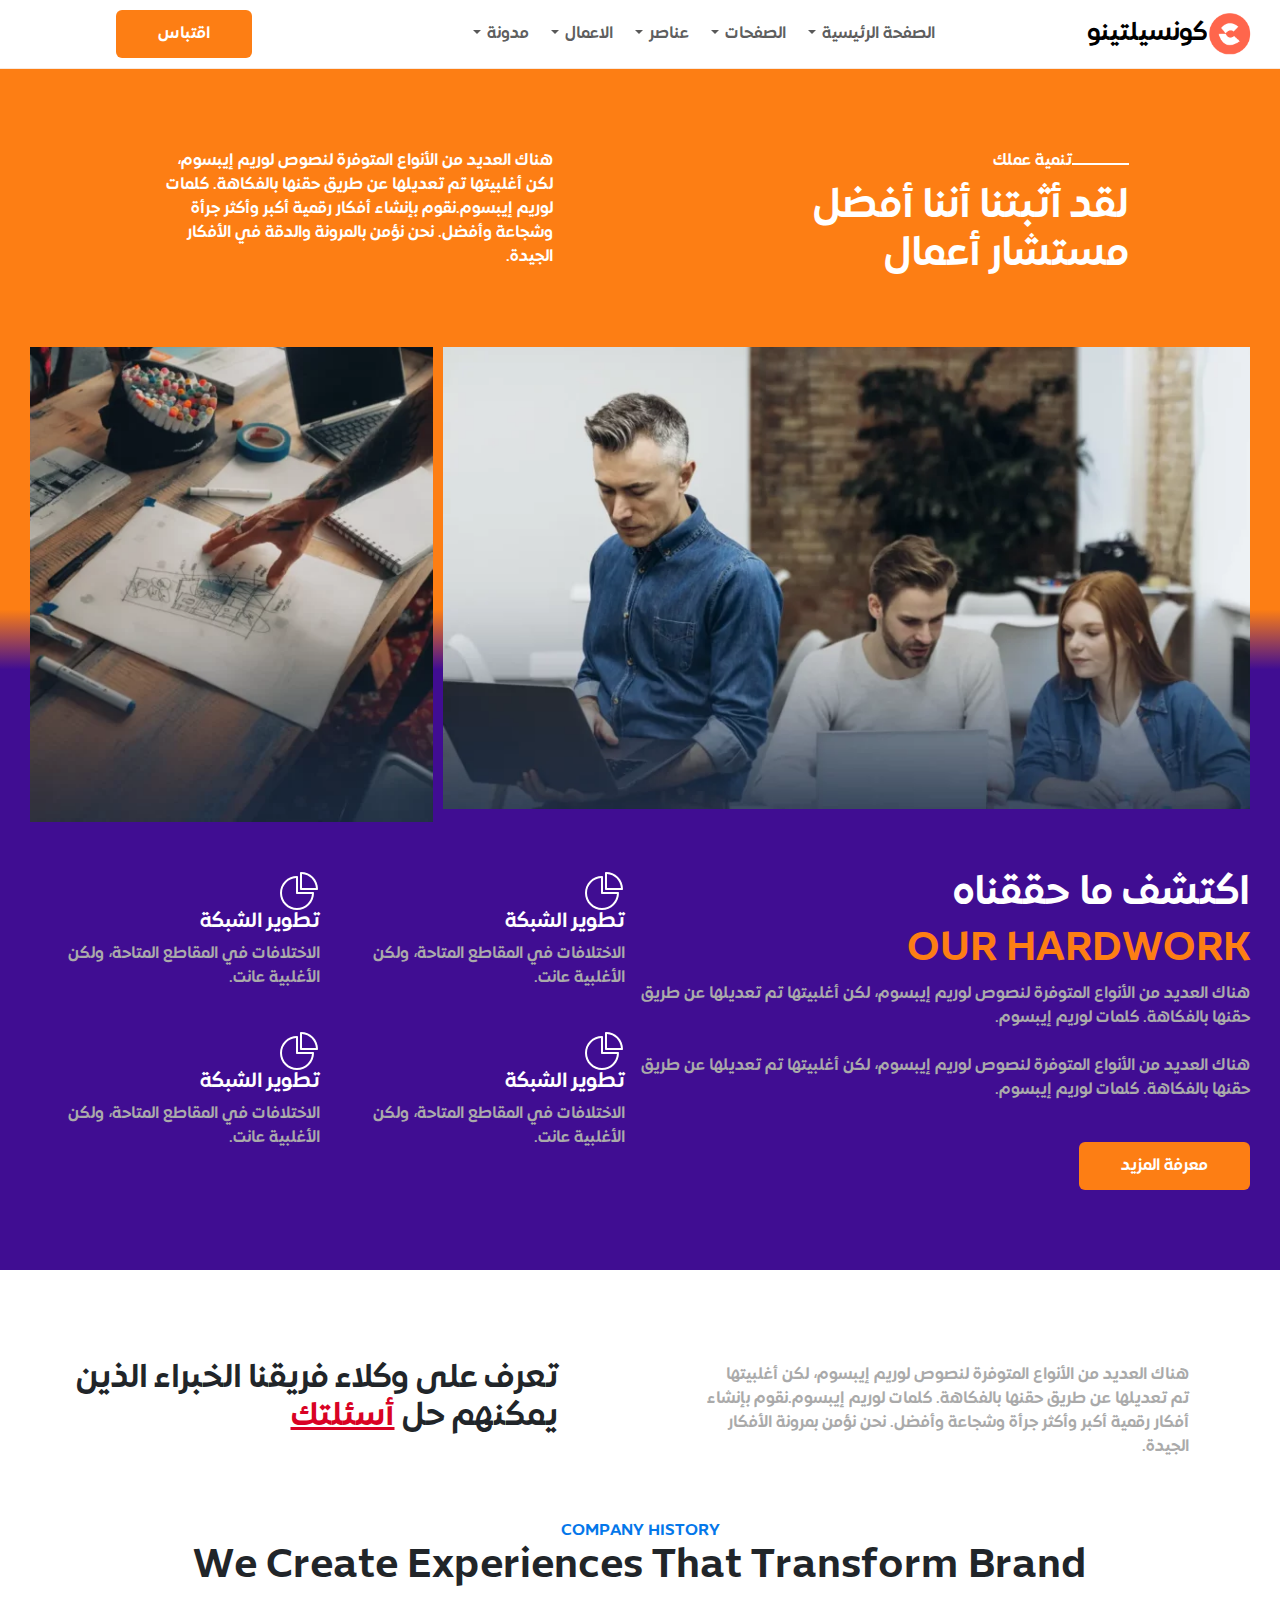
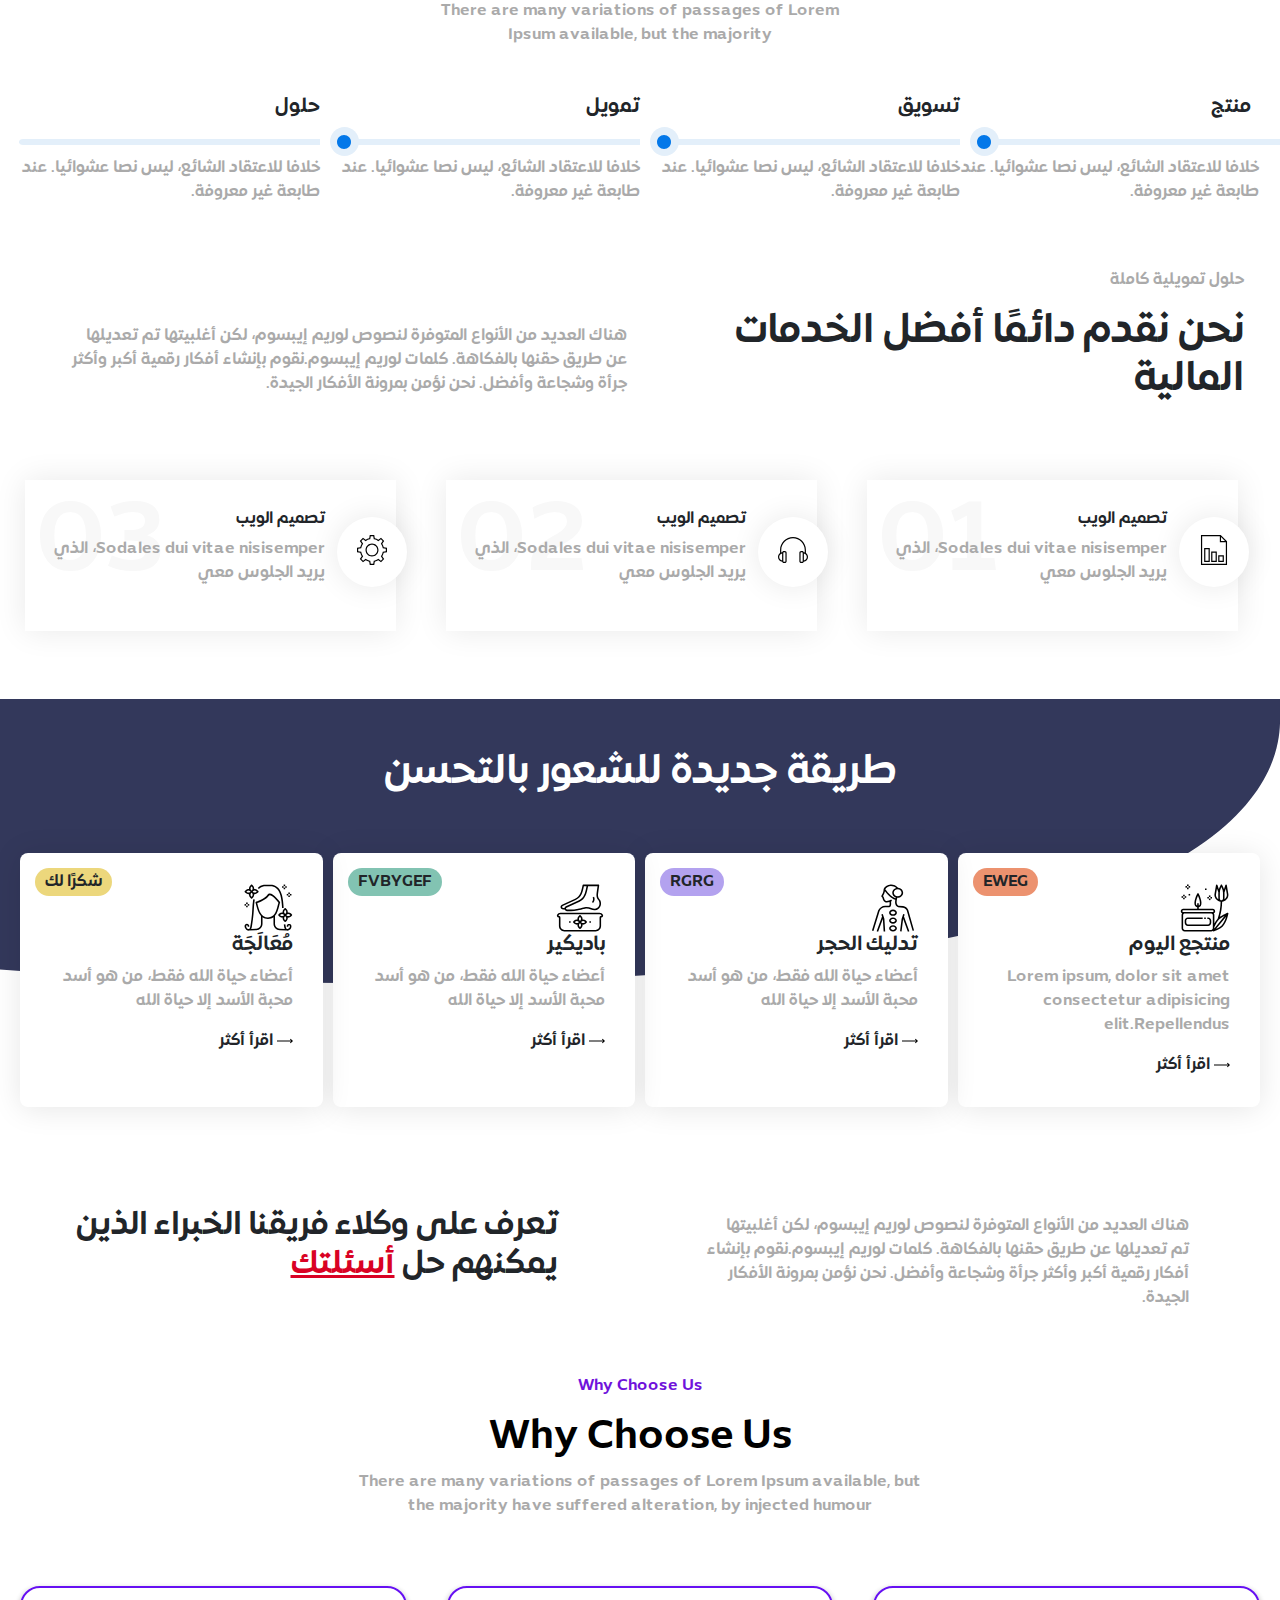
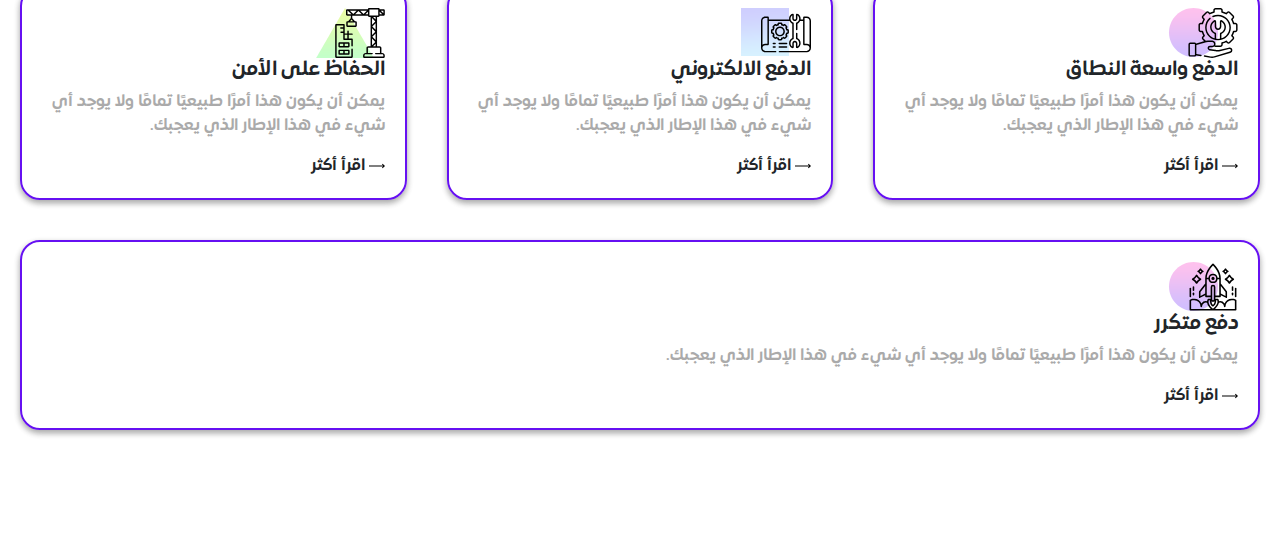
<file: index.html>
<!DOCTYPE html>
<html dir="rtl" lang="ar">
  <head>
    <meta charset="UTF-8" />
    <meta http-equiv="X-UA-Compatible" content="IE=edge" />
    <meta name="viewport" content="width=device-width, initial-scale=1.0" />
    <title>Document Title</title>
    <link rel="stylesheet" href="./assets/styles/normalize.css" />
    <link
      rel="stylesheet"
      href="./assets/bootstrap-5.3.2-dist/css/bootstrap.min.css"
    />
    <link rel="stylesheet" href="./assets/styles/main.css" />
  </head>
  <body>
    <nav class="navbar navbar-expand-sm">
      <div class="container">
        <a class="navbar-brand" href="#">
          <img src="./assets/img/im-nav.png" alt="" />كونسيلتينو
        </a>
        <button
          class="navbar-toggler d-lg-none"
          type="button"
          data-bs-toggle="collapse"
          data-bs-target="#collapsibleNavId"
          aria-controls="collapsibleNavId"
          aria-expanded="false"
          aria-label="Toggle navigation"
        >
          <span class="navbar-toggler-icon"></span>
        </button>
        <div class="collapse navbar-collapse" id="collapsibleNavId">
          <ul class="navbar-nav mt-2 mt-lg-0">
            <li class="nav-item dropdown">
              <a
                class="nav-link dropdown-toggle"
                href="#"
                id="dropdownId"
                data-bs-toggle="dropdown"
                aria-haspopup="true"
                aria-expanded="false"
                >الصفحة الرئيسية</a
              >
              <div class="dropdown-menu" aria-labelledby="dropdownId"></div>
            </li>
            <li class="nav-item dropdown">
              <a
                class="nav-link dropdown-toggle"
                href="#"
                id="dropdownId"
                data-bs-toggle="dropdown"
                aria-haspopup="true"
                aria-expanded="false"
                >الصفحات</a
              >
              <div class="dropdown-menu" aria-labelledby="dropdownId"></div>
            </li>
            <li class="nav-item dropdown">
              <a
                class="nav-link dropdown-toggle"
                href="#"
                id="dropdownId"
                data-bs-toggle="dropdown"
                aria-haspopup="true"
                aria-expanded="false"
                >عناصر</a
              >
              <div class="dropdown-menu" aria-labelledby="dropdownId"></div>
            </li>
            <li class="nav-item dropdown">
              <a
                class="nav-link dropdown-toggle"
                href="#"
                id="dropdownId"
                data-bs-toggle="dropdown"
                aria-haspopup="true"
                aria-expanded="false"
                >الاعمال</a
              >
              <div class="dropdown-menu" aria-labelledby="dropdownId"></div>
            </li>
            <li class="nav-item dropdown">
              <a
                class="nav-link dropdown-toggle"
                href="#"
                id="dropdownId"
                data-bs-toggle="dropdown"
                aria-haspopup="true"
                aria-expanded="false"
                >مدونة</a
              >
              <div class="dropdown-menu" aria-labelledby="dropdownId"></div>
            </li>
          </ul>
        </div>
        <div class="smallcon collapse navbar-collapse" id="collapsibleNavId">
          <a
            href="#"
            target="_blank"
            type="button"
            class="btn small btn-danger pd big"
          >
            اقتباس
          </a>
        </div>
      </div>
    </nav>
    <section class="section-con">
      <section class="section1 d-flex">
        <div class="start">
          <span class="d-flex">
            <div></div>
            تنمية عملك
          </span>
          <h1>لقد أثبتنا أننا أفضل مستشار أعمال</h1>
        </div>
        <div class="end">
          هناك العديد من الأنواع المتوفرة لنصوص لوريم إيبسوم، لكن أغلبيتها تم
          تعديلها عن طريق حقنها بالفكاهة. كلمات لوريم إيبسوم.نقوم بإنشاء أفكار
          رقمية أكبر وأكثر جرأة وشجاعة وأفضل. نحن نؤمن بالمرونة والدقة في
          الأفكار الجيدة.
        </div>
      </section>
      <section class="images">
        <div class="big-image">
          <img
            class="big-image"
            src="./assets/img/service_corporate_image02-850x487.png"
            alt=""
          />
          <div class="txt">
            <p class="big-txt">إدارة وكالة رقمية ناجحة منذ عام 2001</p>
            <p class="small-txt">شركة الخدمة</p>
          </div>
        </div>
        <div class="small-image">
          <img
            class="small-image"
            src="./assets/img/service_corporate_image03-425x500.png"
            alt=""
          />
          <div class="txt">
            <p class="big-txt">تعرف على فريق الخبراء لدينا</p>
            <p class="small-txt">شركة الخدمة</p>
          </div>
        </div>
      </section>
      <section class="section2 d-flex mt-5">
        <div class="text-sec">
          <h1>اكتشف ما حققناه</h1>
          <h1 style="color: #fd7e14">OUR HARDWORK</h1>
          <p>
            هناك العديد من الأنواع المتوفرة لنصوص لوريم إيبسوم، لكن أغلبيتها تم
            تعديلها عن طريق حقنها بالفكاهة. كلمات لوريم إيبسوم.
          </p>
          <p class="mt-4">
            هناك العديد من الأنواع المتوفرة لنصوص لوريم إيبسوم، لكن أغلبيتها تم
            تعديلها عن طريق حقنها بالفكاهة. كلمات لوريم إيبسوم.
          </p>
          <button type="button" class="btn btn-danger big mt-4">
            معرفة المزيد
          </button>
        </div>
        <div class="icons-sec d-flex">
          <div class="ico-con">
            <svg
              xmlns="http://www.w3.org/2000/svg"
              xmlns:xlink="http://www.w3.org/1999/xlink"
              width="40"
              height="40"
              viewBox="0 0 20 20"
              fill="#fff"
            >
              <path
                d="M8.5 20c-2.27 0-4.405-0.884-6.010-2.49s-2.49-3.74-2.49-6.010c0-2.27 0.884-4.405 2.49-6.010s3.74-2.49 6.010-2.49c0.276 0 0.5 0.224 0.5 0.5v7.5h7.5c0.276 0 0.5 0.224 0.5 0.5 0 2.27-0.884 4.405-2.49 6.010s-3.74 2.49-6.010 2.49zM8 4.016c-3.903 0.258-7 3.516-7 7.484 0 4.136 3.364 7.5 7.5 7.5 3.967 0 7.225-3.097 7.484-7h-7.484c-0.276 0-0.5-0.224-0.5-0.5v-7.484z"
              ></path>
              <path
                d="M18.5 10h-8c-0.276 0-0.5-0.224-0.5-0.5v-8c0-0.276 0.224-0.5 0.5-0.5 2.27 0 4.405 0.884 6.010 2.49s2.49 3.74 2.49 6.010c0 0.276-0.224 0.5-0.5 0.5zM11 9h6.984c-0.247-3.738-3.246-6.736-6.984-6.984v6.984z"
              ></path>
            </svg>
            <div class="text">
              <h5>تطوير الشبكة</h5>
              <p>الاختلافات في المقاطع المتاحة، ولكن الأغلبية عانت.</p>
            </div>
          </div>
          <div class="ico-con">
            <svg
              xmlns="http://www.w3.org/2000/svg"
              xmlns:xlink="http://www.w3.org/1999/xlink"
              width="40"
              height="40"
              viewBox="0 0 20 20"
              fill="#fff"
            >
              <path
                d="M8.5 20c-2.27 0-4.405-0.884-6.010-2.49s-2.49-3.74-2.49-6.010c0-2.27 0.884-4.405 2.49-6.010s3.74-2.49 6.010-2.49c0.276 0 0.5 0.224 0.5 0.5v7.5h7.5c0.276 0 0.5 0.224 0.5 0.5 0 2.27-0.884 4.405-2.49 6.010s-3.74 2.49-6.010 2.49zM8 4.016c-3.903 0.258-7 3.516-7 7.484 0 4.136 3.364 7.5 7.5 7.5 3.967 0 7.225-3.097 7.484-7h-7.484c-0.276 0-0.5-0.224-0.5-0.5v-7.484z"
              ></path>
              <path
                d="M18.5 10h-8c-0.276 0-0.5-0.224-0.5-0.5v-8c0-0.276 0.224-0.5 0.5-0.5 2.27 0 4.405 0.884 6.010 2.49s2.49 3.74 2.49 6.010c0 0.276-0.224 0.5-0.5 0.5zM11 9h6.984c-0.247-3.738-3.246-6.736-6.984-6.984v6.984z"
              ></path>
            </svg>
            <div class="text">
              <h5>تطوير الشبكة</h5>
              <p>الاختلافات في المقاطع المتاحة، ولكن الأغلبية عانت.</p>
            </div>
          </div>
          <div class="ico-con">
            <svg
              xmlns="http://www.w3.org/2000/svg"
              xmlns:xlink="http://www.w3.org/1999/xlink"
              width="40"
              height="40"
              viewBox="0 0 20 20"
              fill="#fff"
            >
              <path
                d="M8.5 20c-2.27 0-4.405-0.884-6.010-2.49s-2.49-3.74-2.49-6.010c0-2.27 0.884-4.405 2.49-6.010s3.74-2.49 6.010-2.49c0.276 0 0.5 0.224 0.5 0.5v7.5h7.5c0.276 0 0.5 0.224 0.5 0.5 0 2.27-0.884 4.405-2.49 6.010s-3.74 2.49-6.010 2.49zM8 4.016c-3.903 0.258-7 3.516-7 7.484 0 4.136 3.364 7.5 7.5 7.5 3.967 0 7.225-3.097 7.484-7h-7.484c-0.276 0-0.5-0.224-0.5-0.5v-7.484z"
              ></path>
              <path
                d="M18.5 10h-8c-0.276 0-0.5-0.224-0.5-0.5v-8c0-0.276 0.224-0.5 0.5-0.5 2.27 0 4.405 0.884 6.010 2.49s2.49 3.74 2.49 6.010c0 0.276-0.224 0.5-0.5 0.5zM11 9h6.984c-0.247-3.738-3.246-6.736-6.984-6.984v6.984z"
              ></path>
            </svg>
            <div class="text">
              <h5>تطوير الشبكة</h5>
              <p>الاختلافات في المقاطع المتاحة، ولكن الأغلبية عانت.</p>
            </div>
          </div>
          <div class="ico-con">
            <svg
              xmlns="http://www.w3.org/2000/svg"
              xmlns:xlink="http://www.w3.org/1999/xlink"
              width="40"
              height="40"
              viewBox="0 0 20 20"
              fill="#fff"
            >
              <path
                d="M8.5 20c-2.27 0-4.405-0.884-6.010-2.49s-2.49-3.74-2.49-6.010c0-2.27 0.884-4.405 2.49-6.010s3.74-2.49 6.010-2.49c0.276 0 0.5 0.224 0.5 0.5v7.5h7.5c0.276 0 0.5 0.224 0.5 0.5 0 2.27-0.884 4.405-2.49 6.010s-3.74 2.49-6.010 2.49zM8 4.016c-3.903 0.258-7 3.516-7 7.484 0 4.136 3.364 7.5 7.5 7.5 3.967 0 7.225-3.097 7.484-7h-7.484c-0.276 0-0.5-0.224-0.5-0.5v-7.484z"
              ></path>
              <path
                d="M18.5 10h-8c-0.276 0-0.5-0.224-0.5-0.5v-8c0-0.276 0.224-0.5 0.5-0.5 2.27 0 4.405 0.884 6.010 2.49s2.49 3.74 2.49 6.010c0 0.276-0.224 0.5-0.5 0.5zM11 9h6.984c-0.247-3.738-3.246-6.736-6.984-6.984v6.984z"
              ></path>
            </svg>
            <div class="text">
              <h5>تطوير الشبكة</h5>
              <p>الاختلافات في المقاطع المتاحة، ولكن الأغلبية عانت.</p>
            </div>
          </div>
        </div>
      </section>
    </section>
    <section class="section3 d-flex mt-5">
      <section class="paragraph-sec">
        <p>
          هناك العديد من الأنواع المتوفرة لنصوص لوريم إيبسوم، لكن أغلبيتها تم
          تعديلها عن طريق حقنها بالفكاهة. كلمات لوريم إيبسوم.نقوم بإنشاء أفكار
          رقمية أكبر وأكثر جرأة وشجاعة وأفضل. نحن نؤمن بمرونة الأفكار الجيدة.
        </p>
      </section>
      <section style="padding-top: 42px;
      padding-bottom: 75px;" class="header-sec">
        <h2>
          تعرف على وكلاء فريقنا الخبراء الذين يمكنهم حل
          <span>أسئلتك</span>
        </h2>
      </section>
    </section>
    <section class="section4">
      <div class="text-center">
        <span style="color: #0477ea">COMPANY HISTORY</span>
        <h1>We Create Experiences That Transform Brand</h1>
        <p class="m-auto" style="max-width: 440px">
          There are many variations of passages of Lorem Ipsum available, but
          the majority
        </p>
      </div>
      <section class="section-inside d-flex mt-5">
        <div  class="col">
          <h5 style="margin-right: 29px;">منتج</h5>
          <svg
          xmlns="http://www.w3.org/2000/svg"
          viewBox="0 0 300 29"
          width="100%"
          height="29"
        >
          <path
            fill="#e3effa"
            class="shp01"
            d="M13 12L1261 12C1263.21 12 1265 13.19 1265 14.67L1265 15.33C1265 16.81 1263.21 18 1261 18L13 18C10.79 18 9 16.81 9 15.33L9 14.67C9 13.19 10.79 12 13 12Z"
          ></path>
          <path
            fill="#e3effa"
            class="shp01"
            d="M14.5 0C22.51 0 29 6.49 29 14.5C29 22.51 22.51 29 14.5 29C6.49 29 0 22.51 0 14.5C0 6.49 6.49 0 14.5 0Z"
          ></path>
          <path
            fill="#0378e9"
            class="cir01"
            d="M14 8C17.87 8 21 11.13 21 15C21 18.87 17.87 22 14 22C10.13 22 7 18.87 7 15C7 11.13 10.13 8 14 8Z"
          ></path>
        </svg>
          <p style="margin-right: 21px;">خلافا للاعتقاد الشائع، ليس نصا عشوائيا. عند طابعة غير معروفة.</p>
        </div>
        <div class="col">
          <h5>تسويق</h5>
          <svg
          xmlns="http://www.w3.org/2000/svg"
          viewBox="0 0 300 29"
          width="100%"
          height="29"
        >
          <path
            fill="#e3effa"
            class="shp01"
            d="M13 12L1261 12C1263.21 12 1265 13.19 1265 14.67L1265 15.33C1265 16.81 1263.21 18 1261 18L13 18C10.79 18 9 16.81 9 15.33L9 14.67C9 13.19 10.79 12 13 12Z"
          ></path>
          <path
            fill="#e3effa"
            class="shp01"
            d="M14.5 0C22.51 0 29 6.49 29 14.5C29 22.51 22.51 29 14.5 29C6.49 29 0 22.51 0 14.5C0 6.49 6.49 0 14.5 0Z"
          ></path>
          <path
            fill="#0378e9"
            class="cir01"
            d="M14 8C17.87 8 21 11.13 21 15C21 18.87 17.87 22 14 22C10.13 22 7 18.87 7 15C7 11.13 10.13 8 14 8Z"
          ></path>
        </svg>
          <p>خلافا للاعتقاد الشائع، ليس نصا عشوائيا. عند طابعة غير معروفة.</p>
        </div>
        <div class="col">
          <h5>تمويل</h5>
          <svg
            xmlns="http://www.w3.org/2000/svg"
            viewBox="0 0 300 29"
            width="100%"
            height="29"
          >
            <path
              fill="#e3effa"
              class="shp01"
              d="M13 12L1261 12C1263.21 12 1265 13.19 1265 14.67L1265 15.33C1265 16.81 1263.21 18 1261 18L13 18C10.79 18 9 16.81 9 15.33L9 14.67C9 13.19 10.79 12 13 12Z"
            ></path>
            <path
              fill="#e3effa"
              class="shp01"
              d="M14.5 0C22.51 0 29 6.49 29 14.5C29 22.51 22.51 29 14.5 29C6.49 29 0 22.51 0 14.5C0 6.49 6.49 0 14.5 0Z"
            ></path>
            <path
              fill="#0378e9"
              class="cir01"
              d="M14 8C17.87 8 21 11.13 21 15C21 18.87 17.87 22 14 22C10.13 22 7 18.87 7 15C7 11.13 10.13 8 14 8Z"
            ></path>
          </svg>
          <p>خلافا للاعتقاد الشائع، ليس نصا عشوائيا. عند طابعة غير معروفة.</p>
        </div>
        <div class="col">
          <h5>حلول</h5>
          <svg
            xmlns="http://www.w3.org/2000/svg"
            viewBox="0 0 300 29"
            width="100%"
            height="29"
          >
            <path
              fill="#e3effa"
              class="shp01"
              d="M13 12L1261 12C1263.21 12 1265 13.19 1265 14.67L1265 15.33C1265 16.81 1263.21 18 1261 18L13 18C10.79 18 9 16.81 9 15.33L9 14.67C9 13.19 10.79 12 13 12Z"
            ></path>
           
          </svg>
          <p>خلافا للاعتقاد الشائع، ليس نصا عشوائيا. عند طابعة غير معروفة.</p>
        </div>
       
      </section>
    </section>
    <section class="section5 mt-5">
      <div class="d-flex text align-items-end">
        <div style="
        padding-right: 36px;
    ">
          <p>حلول تمويلية كاملة</p>
          <h1>نحن نقدم دائمًا أفضل الخدمات المالية</h1>
        </div>
        <p style="
       
       padding: 27px 55px 0 65px;
        margin-top: 10px;
    
    ">
          هناك العديد من الأنواع المتوفرة لنصوص لوريم إيبسوم، لكن أغلبيتها تم
          تعديلها عن طريق حقنها بالفكاهة. كلمات لوريم إيبسوم.نقوم بإنشاء أفكار
          رقمية أكبر وأكثر جرأة وشجاعة وأفضل. نحن نؤمن بمرونة الأفكار الجيدة.
        </p>
      </div>
      <section class="section-inside d-flex mt-5">
        <div style="margin-right: 22px" class="col d-flex">
          <div class="ico">
            <svg
              xmlns="http://www.w3.org/2000/svg"
              xmlns:xlink="http://www.w3.org/1999/xlink"
              id="Layer_1"
              height="30"
              width="30"
              x="0px"
              y="0px"
              viewBox="0 0 492.308 492.308"
              style="enable-background: new 0 0 492.308 492.308"
              xml:space="preserve"
            >
              <g>
                <g>
                  <path
                    d="M355.813,0H32.264v492.308h427.779V104.231L355.813,0z M361.582,33.615l64.846,64.846h-64.846V33.615z M440.351,472.615    H51.957V19.692h289.933v98.462h98.462V472.615z"
                  ></path>
                </g>
              </g>
              <g>
                <g>
                  <path
                    d="M315.543,331.885v109.947h92.308V331.885H315.543z M388.159,422.139h-52.923v-70.563h52.923V422.139z"
                  ></path>
                </g>
              </g>
              <g>
                <g>
                  <path
                    d="M199.995,272.808v169.024h92.308V272.808H199.995z M272.611,422.139h-52.923V292.5h52.923V422.139z"
                  ></path>
                </g>
              </g>
              <g>
                <g>
                  <path
                    d="M84.447,213.731v228.101h92.308V213.731H84.447z M157.062,422.139h-52.923V233.423h52.923V422.139z"
                  ></path>
                </g>
              </g>
              <g></g>
              <g></g>
              <g></g>
              <g></g>
              <g></g>
              <g></g>
              <g></g>
              <g></g>
              <g></g>
              <g></g>
              <g></g>
              <g></g>
              <g></g>
              <g></g>
              <g></g>
            </svg>
          </div>
          <div class="txt">
            <h6>تصميم الويب</h6>
            <p>Sodales dui vitae nisisemper، الذي يريد الجلوس معي</p>
            <div class="number">01</div>
          </div>
        </div>
        <div class="col d-flex">
          <div class="ico">
            <svg
              xmlns="http://www.w3.org/2000/svg"
              xmlns:xlink="http://www.w3.org/1999/xlink"
              id="Layer_1"
              height="30"
              width="30"
              x="0px"
              y="0px"
              viewBox="0 0 492.308 492.308"
              style="enable-background: new 0 0 492.308 492.308"
              xml:space="preserve"
            >
              <g>
                <g>
                  <path
                    d="M458.442,296.826v-50.621c0-117.053-95.231-212.279-212.288-212.279c-117.048,0-212.279,95.226-212.279,212.279v50.616    C13.444,310.81,0,334.292,0,360.868c0,39.998,30.427,73.005,69.351,77.136c3.881,11.788,14.866,20.379,27.938,20.379h14.808    c16.288,0,29.538-13.25,29.538-29.538V292.892c0-16.288-13.25-29.538-29.538-29.538H97.288c-13.07,0-24.054,8.588-27.936,20.374    c-5.453,0.579-10.727,1.749-15.785,3.402v-40.925c0-106.192,86.394-192.587,192.587-192.587    c106.202,0,192.596,86.394,192.596,192.587v40.927c-5.06-1.653-10.332-2.825-15.785-3.404    c-3.882-11.787-14.867-20.374-27.936-20.374h-14.808c-16.288,0-29.538,13.25-29.538,29.538v135.952    c0,16.288,13.25,29.538,29.538,29.538h14.808c13.072,0,24.058-8.591,27.938-20.379c38.916-4.132,69.341-37.138,69.341-77.135    C492.308,334.295,478.867,310.817,458.442,296.826z M87.442,292.892c0-5.428,4.413-9.846,9.846-9.846h14.808    c5.433,0,9.846,4.418,9.846,9.846v135.952c0,5.428-4.413,9.846-9.846,9.846H97.288c-5.433,0-9.846-4.418-9.846-9.846V292.892z     M67.75,303.87v113.99c-27.249-4.695-48.058-28.431-48.058-56.993C19.692,332.302,40.501,308.566,67.75,303.87z M404.875,428.844    c0,5.428-4.414,9.846-9.846,9.846h-14.808c-5.433,0-9.846-4.418-9.846-9.846V292.892c0-5.428,4.413-9.846,9.846-9.846h14.808    c5.433,0,9.846,4.418,9.846,9.846V428.844z M424.567,417.86V303.871c27.24,4.696,48.048,28.432,48.048,56.997    C472.615,389.428,451.808,413.163,424.567,417.86z"
                  ></path>
                </g>
              </g>
              <g></g>
              <g></g>
              <g></g>
              <g></g>
              <g></g>
              <g></g>
              <g></g>
              <g></g>
              <g></g>
              <g></g>
              <g></g>
              <g></g>
              <g></g>
              <g></g>
              <g></g>
            </svg>
          </div>
          <div class="txt">
            <h6>تصميم الويب</h6>
            <p>Sodales dui vitae nisisemper، الذي يريد الجلوس معي</p>
            <div class="number">02</div>
          </div>
        </div>
        <div class="col d-flex">
          <div class="ico">
            <svg
              xmlns="http://www.w3.org/2000/svg"
              xmlns:xlink="http://www.w3.org/1999/xlink"
              id="Layer_1"
              height="30"
              width="30"
              x="0px"
              y="0px"
              viewBox="0 0 492.308 492.308"
              style="enable-background: new 0 0 492.308 492.308"
              xml:space="preserve"
            >
              <g>
                <g>
                  <path
                    d="M492.308,283v-73.692l-53.462-9.115c-4.846-20.413-12.885-39.798-23.971-57.769l31.385-44.279l-52.106-52.106    l-44.279,31.394c-17.99-11.096-37.365-19.144-57.769-23.981L282.99,0h-73.683l-9.115,53.452    c-20.413,4.846-39.798,12.885-57.769,23.971L98.144,46.038L46.038,98.144l31.394,44.279    c-11.096,17.99-19.144,37.365-23.981,57.769L0,209.308V283l53.452,9.106c4.837,20.404,12.885,39.779,23.981,57.769l-31.394,44.279    l52.106,52.106l44.279-31.385c17.971,11.086,37.346,19.125,57.769,23.981l9.115,53.452h73.683l9.115-53.452    c20.423-4.856,39.798-12.894,57.769-23.981l44.279,31.385l52.106-52.106l-31.385-44.279    c11.086-17.962,19.125-37.346,23.971-57.769L492.308,283z M421,281.567c-4.539,22.577-13.356,43.817-26.202,63.135l-3.74,5.635    l29.529,41.644l-28.606,28.606l-41.644-29.529l-5.635,3.74c-19.327,12.846-40.567,21.663-63.135,26.212l-6.625,1.337    l-8.567,50.269h-40.452l-8.567-50.269l-6.625-1.337c-22.567-4.548-43.808-13.365-63.135-26.212l-5.635-3.74l-41.644,29.529    l-28.606-28.606l29.529-41.644l-3.74-5.625c-12.856-19.356-21.663-40.596-26.202-63.144l-1.337-6.625l-50.269-8.558v-40.462    l50.269-8.567l1.337-6.625c4.538-22.548,13.346-43.788,26.202-63.144l3.74-5.625l-29.529-41.644l28.606-28.606l41.644,29.529    l5.635-3.74c19.327-12.846,40.567-21.663,63.135-26.202l6.625-1.337l8.567-50.269h40.452l8.567,50.269l6.625,1.337    c22.548,4.538,43.789,13.346,63.144,26.202l5.625,3.74l41.644-29.529l28.606,28.606l-29.529,41.644l3.74,5.635    c12.846,19.327,21.663,40.567,26.202,63.135l1.336,6.625l50.279,8.567v40.462l-50.279,8.558L421,281.567z"
                    fill=""
                  ></path>
                </g>
              </g>
              <g>
                <g>
                  <path
                    d="M246.154,139.51c-58.808,0-106.644,47.837-106.644,106.644c0,58.798,47.837,106.635,106.644,106.635    c58.798,0,106.635-47.837,106.635-106.635C352.788,187.346,304.952,139.51,246.154,139.51z M246.154,333.096    c-47.942,0-86.952-39-86.952-86.942s39.01-86.952,86.952-86.952s86.942,39.01,86.942,86.952S294.096,333.096,246.154,333.096z"
                    fill=""
                  ></path>
                </g>
              </g>
              <g></g>
              <g></g>
              <g></g>
              <g></g>
              <g></g>
              <g></g>
              <g></g>
              <g></g>
              <g></g>
              <g></g>
              <g></g>
              <g></g>
              <g></g>
              <g></g>
              <g></g>
            </svg>
          </div>
          <div class="txt">
            <h6>تصميم الويب</h6>
            <p>Sodales dui vitae nisisemper، الذي يريد الجلوس معي</p>
            <div class="number">03</div>
          </div>
        </div>
      </section>
    </section>
    <section class="section6 mt-5">
      <div class="d-flex text align-items-end">
        <h1>طريقة جديدة للشعور بالتحسن</h1>
      </div>
      <section class="section-inside d-flex mt-5">
        <div class="col bg-red">
          <!-- <div class="absolute-back green"></div> -->
          <div class="image">
            <svg
              xmlns="http://www.w3.org/2000/svg"
              id="Layer_1_1_"
              viewBox="0 0 64 64"
              width="50px"
              height="50px"
            >
              <path
                d="m2 41v17c0 2.206 1.794 4 4 4h34c.77 0 1.483-.229 2.094-.607.025.059.044.12.082.174.19.276.501.433.824.433.104 0 .21-.016.313-.05.314-.104 7.732-2.581 11.394-6.243 5.126-5.126 7.165-15.917 7.274-16.517.056-.286-.015-.59-.21-.827-.306-.37-.829-.47-1.247-.243 0 0-8.846 4.779-8.981 4.852-.182.098-.342.225-.517.331 1.879-6.288 2.868-12.781 2.954-19.362 4.227-.468 7.654-3.912 7.993-8.232.034-.443.006-.919-.09-1.498l-1.897-11.376c-.075-.452-.447-.794-.904-.832-.435-.033-.879.238-1.028.672l-1.778 5.187c-.257-.839-.558-1.664-.95-2.448l-1.431-2.861c-.34-.678-1.449-.678-1.789 0l-1.431 2.861c-.39.78-.69 1.6-.946 2.435l-1.783-5.174c-.149-.434-.592-.714-1.028-.671-.456.038-.828.381-.903.832l-1.896 11.378c-.096.577-.124 1.052-.09 1.497.337 4.305 3.744 7.74 7.953 8.224-.1 7.415-1.377 14.716-3.814 21.723-1.687 1.804-3.007 3.995-4.166 6.195v-10.853c0-.854-.274-1.641-.731-2.292 1.017-.48 1.729-1.509 1.729-2.708 0-1.654-1.346-3-3-3h-18v-2.091c1.505-.26 2.339-1.078 2.78-1.791 2.631-4.257-2.313-14.42-2.886-15.565-.34-.678-1.449-.678-1.789 0-.572 1.145-5.517 11.308-2.886 15.565.441.713 1.275 1.531 2.78 1.791v2.091h-17.999c-1.654 0-3 1.346-3 3 0 1.199.712 2.228 1.731 2.708-.457.65-.731 1.438-.731 2.292zm54.97-28.996 1.694-4.94 1.246 7.475c.068.415.09.738.068 1.016-.171 2.176-1.354 4.063-3.057 5.224.05-.252.079-.512.079-.779v-7.491c0-.168-.024-.336-.03-.505zm-10.949 3.552c-.021-.279 0-.603.068-1.015l1.249-7.49 1.693 4.913c-.005.182-.031.363-.031.545v7.491c0 .267.029.527.079.779-1.704-1.161-2.887-3.048-3.058-5.223zm4.979 4.444v-7.491c0-2.142.506-4.286 1.464-6.201l.536-1.072.536 1.073c.958 1.914 1.464 4.059 1.464 6.2v7.491c0 1.103-.897 2-2 2s-2-.897-2-2zm2.293 34.293c-1.806 1.806-4.758 3.341-7.09 4.372l12.768-15.605c-1.034 3.533-2.871 8.427-5.678 11.233zm-9.293 3.707v-1.761c.212-.414.424-.832.641-1.26 1.449-2.874 3.044-6.029 5.282-8.282l.005.002c.001-.004.003-.008.004-.012.771-.775 1.617-1.445 2.563-1.956l-.006-.011c.361-.185 1.383-.733 4.53-2.433l-13.042 15.939c.004-.076.023-.149.023-.226zm-2 0c0 1.103-.897 2-2 2h-34c-1.103 0-2-.897-2-2v-17c0-1.103.897-2 2-2h13.385 18.731c1.514 0 3.884-.168 3.884 2zm-21.078-29.933c-1.316-2.128.341-7.661 2.078-11.688 1.737 4.028 3.395 9.561 2.078 11.688-.172.278-.467.617-1.078.8v-2.867h-2v2.867c-.612-.183-.906-.522-1.078-.8zm-16.922 6.933h38c.552 0 1 .449 1 1s-.448 1-1.045 1.001l-37.955-.001c-.552 0-1-.449-1-1s.448-1 1-1z"
              ></path>
              <path d="m2 16.911h2v2h-2z"></path>
              <path d="m4 14.911h2v2h-2z"></path>
              <path d="m6 16.911h2v2h-2z"></path>
              <path d="m4 18.911h2v2h-2z"></path>
              <path d="m7 3.911h2v2h-2z"></path>
              <path d="m9 1.911h2v2h-2z"></path>
              <path d="m11 3.911h2v2h-2z"></path>
              <path d="m9 5.911h2v2h-2z"></path>
              <path d="m35 17.911h2v2h-2z"></path>
              <path d="m37 15.911h2v2h-2z"></path>
              <path d="m39 17.911h2v2h-2z"></path>
              <path d="m37 19.911h2v2h-2z"></path>
              <path d="m31 44h2v2h-2z"></path>
              <path
                d="m36 44h-1v2h1c1.103 0 2 .897 2 2v3c0 1.103-.897 2-2 2h-26c-1.103 0-2-.897-2-2v-3c0-1.103.897-2 2-2h19v-2h-19c-2.206 0-4 1.794-4 4v3c0 2.206 1.794 4 4 4h26c2.206 0 4-1.794 4-4v-3c0-2.206-1.794-4-4-4z"
              ></path>
              <path d="m11 14h2v2h-2z"></path>
              <path d="m32 7h2v2h-2z"></path>
            </svg>
          </div>
          <div class="text">
            <h6 style="font-size: 20px">منتجع اليوم</h6>
            <p>
              Lorem ipsum, dolor sit amet consectetur adipisicing
              elit.Repellendus
            </p>
            <span class="mt-2">
              <svg
                version="1.1"
                x="0px"
                y="0px"
                viewBox="0 0 476.213 476.213"
                width="16px"
                height="16px"
                style="enable-background: new 0 0 476.213 476.213"
                xml:space="preserve"
              >
                <polygon
                  points="405.606,167.5 384.394,188.713 418.787,223.106 0,223.106 0,253.106 418.787,253.106 384.394,287.5
405.606,308.713 476.213,238.106 "
                  fill=""
                ></polygon>
              </svg>
              اقرأ أكثر
            </span>
            <span class="placeholderr red">EWEG</span>
          </div>
        </div>
        <div class="col bg-purp">
          <div class="image">
            <svg
              xmlns="http://www.w3.org/2000/svg"
              id="Layer_1_1_"
              height="50px"
              viewBox="0 0 64 64"
              width="50px"
            >
              <path
                d="m58.962 60.725-7.472-26.108c-1.1-2.807-3.645-4.739-6.644-5.044l-5.943-.602c-1.061-.14-2.26-2.553-2.243-4.022.025-2.293.538-4.736.836-5.973.167.011.334.024.504.024 3.859 0 7-2.916 7-6.5 0-3.416-2.855-6.219-6.465-6.475-2.062-2.84-6.491-4.37-9.62-4.165-3.159.207-9.054 2.842-9.054 7.14 0 2.314-.938 4.089-2.026 6.146-.243.46-.489.927-.729 1.407-.192.385-.117.85.188 1.154l.92.92c.166.355.548 1.568.737 2.167.151.478.28.885.352 1.075.503 1.34 1.438 2.296 2.706 2.766.658.244 1.365.344 2.085.344 1.167 0 2.357-.269 3.426-.614.236 1.675.287 3.688-.249 4.422-.099.136-.181.169-.288.18-.582.057-3.287.028-4.987-.005-4.001.025-7.633 2.558-9.056 6.358l-7.895 25.383 1.91.594 7.875-25.328c1.115-2.975 3.999-4.987 7.15-5.006.438.008 4.312.083 5.198-.005.693-.069 1.284-.412 1.707-.991 1.153-1.58.813-4.753.547-6.341.568-.257 1.037-.497 1.327-.656l-.963-1.753c-2.193 1.205-5.208 2.242-7.095 1.543-.727-.269-1.227-.79-1.528-1.594-.064-.173-.18-.542-.316-.973-.678-2.15-.861-2.611-1.15-2.9l-.485-.486c.127-.245.255-.486.382-.726.886-1.675 1.785-3.401 2.117-5.454 2.499 3.239 7.683 9.18 13.234 10.92-.159 1.058-.281 2.227-.294 3.38-.025 2.188 1.55 5.708 4.012 6.031l5.974.605c2.248.228 4.157 1.678 4.951 3.693l7.441 26.018zm-23.65-41.165c-5.964-2.018-11.759-9.746-13.16-11.715 1.007-2.096 4.488-3.832 6.893-3.989 2.216-.145 5.194.766 7.02 2.401-2.92.783-5.065 3.282-5.065 6.243 0 2.777 1.889 5.146 4.534 6.075-.068.282-.143.611-.222.985zm-2.312-7.06c0-2.481 2.243-4.5 5-4.5s5 2.019 5 4.5-2.243 4.5-5 4.5-5-2.019-5-4.5z"
              ></path>
              <path
                d="m45.052 39.684-2 6c-.021.063-.036.127-.044.192l-2 16 1.984.248 1.988-15.902.067-.201 6.014 16.324 1.877-.691-6.878-18.671.889-2.667z"
              ></path>
              <path
                d="m12.938 62.346 6.014-16.324.057.171.992 15.87 1.996-.125-1-16c-.006-.086-.022-.171-.05-.254l-2-6-1.896.633.889 2.667-6.879 18.671z"
              ></path>
              <path
                d="m32 34c-2.757 0-5 1.794-5 4s2.243 4 5 4 5-1.794 5-4-2.243-4-5-4zm0 6c-1.626 0-3-.916-3-2s1.374-2 3-2 3 .916 3 2-1.374 2-3 2z"
              ></path>
              <path
                d="m32 44c-2.757 0-5 1.794-5 4s2.243 4 5 4 5-1.794 5-4-2.243-4-5-4zm0 6c-1.626 0-3-.916-3-2s1.374-2 3-2 3 .916 3 2-1.374 2-3 2z"
              ></path>
              <path
                d="m32 54c-2.757 0-5 1.794-5 4s2.243 4 5 4 5-1.794 5-4-2.243-4-5-4zm0 6c-1.626 0-3-.916-3-2s1.374-2 3-2 3 .916 3 2-1.374 2-3 2z"
              ></path>
            </svg>
          </div>
          <div class="text">
            <h6 style="font-size: 20px">تدليك الحجر</h6>
            <p>أعضاء حياة الله فقط، من هو أسد محبة الأسد إلا حياة الله</p>
            <span>
              <svg
                version="1.1"
                x="0px"
                y="0px"
                viewBox="0 0 476.213 476.213"
                width="16px"
                height="16px"
                style="enable-background: new 0 0 476.213 476.213"
                xml:space="preserve"
              >
                <polygon
                  points="405.606,167.5 384.394,188.713 418.787,223.106 0,223.106 0,253.106 418.787,253.106 384.394,287.5
405.606,308.713 476.213,238.106 "
                  fill=""
                ></polygon>
              </svg>
              اقرأ أكثر
            </span>
            <span class="placeholderr purp">RGRG</span>
          </div>
        </div>
        <div class="col bg-green">
          <div class="image">
            <svg
              xmlns="http://www.w3.org/2000/svg"
              id="Layer_1_1_"
              height="50px"
              viewBox="0 0 64 64"
              width="50px"
            >
              <path
                d="m4.678 44c.177 0 .322.145.322.322v10.678c0 3.86 3.14 7 7 7h40c3.86 0 7-3.14 7-7v-10.678c0-.177.145-.322.322-.322.838 0 1.59-.433 2.013-1.159.42-.722.426-1.584.015-2.307-.888-1.563-2.555-2.534-4.35-2.534h-50c-1.795 0-3.462.971-4.35 2.534-.411.723-.405 1.585.015 2.307.422.726 1.175 1.159 2.013 1.159zm-.289-2.479c.533-.938 1.533-1.521 2.611-1.521h50c1.078 0 2.078.583 2.611 1.521.077.135.03.254-.004.313-.036.062-.121.166-.285.166-1.28 0-2.322 1.042-2.322 2.322v10.678c0 2.757-2.243 5-5 5h-40c-2.757 0-5-2.243-5-5v-10.678c0-1.28-1.042-2.322-2.322-2.322-.164 0-.249-.104-.284-.166-.035-.059-.081-.178-.005-.313z"
              ></path>
              <path
                d="m24.464 51.878c.975.975 2.255 1.462 3.536 1.462.244 0 .487-.034.729-.07-.221 1.511.232 3.104 1.393 4.265l1.171 1.171c.195.196.451.294.707.294s.512-.098.707-.293l1.171-1.171c1.161-1.161 1.614-2.753 1.393-4.265.242.035.485.07.729.07 1.28 0 2.561-.487 3.536-1.462l1.171-1.171c.391-.391.391-1.023 0-1.414l-1.171-1.171c-1.16-1.161-2.753-1.614-4.265-1.393.221-1.511-.232-3.104-1.393-4.264l-1.171-1.171c-.391-.391-1.023-.391-1.414 0l-1.171 1.171c-1.161 1.161-1.614 2.753-1.393 4.264-1.511-.221-3.104.232-4.265 1.393l-1.171 1.171c-.391.391-.391 1.023 0 1.414zm9.414-2.342c1.17-1.17 3.073-1.17 4.243 0l.465.464-.464.464c-1.17 1.17-3.073 1.17-4.243 0l-.465-.464zm-2.342-5.658.464-.464.464.464c1.17 1.17 1.17 3.073 0 4.243l-.464.465-.464-.464c-1.17-1.17-1.17-3.074 0-4.244zm0 8 .464-.464.464.464c1.17 1.17 1.17 3.073 0 4.243l-.464.465-.464-.464c-1.17-1.17-1.17-3.074 0-4.244zm-5.658-2.342c1.17-1.17 3.073-1.17 4.243 0l.465.464-.464.464c-1.17 1.17-3.073 1.17-4.243 0l-.465-.464z"
              ></path>
              <path d="m44 49h2v2h-2z"></path>
              <path d="m18 49h2v2h-2z"></path>
              <path
                d="m10.439 34h1.821c.513 1.17 1.723 2 3.111 2h5.091c2.896 0 5.4-.257 7.882-.808 8.278-1.839 9.884-2.196 10.223-2.274v.002c2.499-.556 4.917.14 7.475.877 1.409.406 2.866.825 4.362 1.031 1.82.25 3.599-.278 5.146-1.527 1.891-1.528 3.177-3.975 3.357-6.386.12-1.607-.205-3.229-.94-4.691-.353-.701-.804-1.292-1.241-1.864-.467-.612-.909-1.191-1.176-1.839-.779-1.892-.497-4.129-.224-6.292l1.261-9.091c.04-.286-.046-.576-.236-.794-.187-.219-.463-.344-.752-.344h-19.365c-.475 0-.884.333-.979.798l-.208 1.021c-1.375 6.757-2.673 13.139-9.322 16.207l-16.754 7.732c-1.188.548-1.934 1.755-1.902 3.075.042 1.747 1.554 3.167 3.37 3.167zm31.96-30h12.051l-1.067 7.665-.04.314c-.291 2.307-.621 4.922.358 7.302.367.892.91 1.604 1.436 2.292.398.522.774 1.015 1.043 1.549.573 1.138.826 2.398.733 3.644-.139 1.851-1.167 3.805-2.62 4.979-.772.623-2.026 1.32-3.617 1.102-1.353-.186-2.678-.568-4.081-.972-2.687-.773-5.463-1.573-8.466-.907-.126.028-10.22 2.271-10.22 2.271-2.334.519-4.701.761-7.447.761h-5.091c-.728 0-1.355-.556-1.372-1.214-.012-.531.272-.996.741-1.212l16.753-7.732c7.509-3.466 8.983-10.598 10.409-17.495.164-.784.326-1.569.497-2.347zm-32.59 25.574 16.753-7.732c7.569-3.493 9.03-10.677 10.444-17.625l.044-.217h3.302c-.139.645-.273 1.293-.407 1.942-1.386 6.707-2.696 13.041-9.289 16.083l-16.753 7.732c-.931.429-1.591 1.264-1.817 2.242h-1.646c-.728 0-1.355-.556-1.372-1.214-.013-.53.271-.994.741-1.211z"
              ></path>
              <path
                d="m48.707 25.707c2.099-2.099 2.618-5.294 1.29-7.949l-.103-.205-1.789.895.103.205c.942 1.884.574 4.151-.915 5.641z"
              ></path>
            </svg>
          </div>
          <div class="text">
            <h6 style="font-size: 20px">باديكير</h6>
            <p>أعضاء حياة الله فقط، من هو أسد محبة الأسد إلا حياة الله</p>
            <span>
              <svg
                version="1.1"
                x="0px"
                y="0px"
                viewBox="0 0 476.213 476.213"
                width="16px"
                height="16px"
                style="enable-background: new 0 0 476.213 476.213"
                xml:space="preserve"
              >
                <polygon
                  points="405.606,167.5 384.394,188.713 418.787,223.106 0,223.106 0,253.106 418.787,253.106 384.394,287.5
405.606,308.713 476.213,238.106 "
                  fill=""
                ></polygon>
              </svg>
              اقرأ أكثر
            </span>
            <span class="placeholderr green">FVBYGEF</span>
          </div>
        </div>
        <div class="col bg-yellow">
          <div class="image">
            <svg
              xmlns="http://www.w3.org/2000/svg"
              id="Layer_1_1_"
              height="50px"
              viewBox="0 0 64 64"
              width="50px"
            >
              <path
                d="m26.916 4.213c.855-.135 9.311-.135 10.164-.001 5.479.997 9.147 5.057 10.9 12.066 1.297 5.185 1.706 10.425 2.042 15.784l1.996-.125c-.329-5.238-.762-10.8-2.099-16.144-1.933-7.73-6.249-12.416-12.482-13.549-.965-.176-9.91-.176-10.875 0-2.995.544-5.562 1.911-7.631 4.062l1.441 1.387c1.773-1.841 3.976-3.012 6.544-3.48z"
              ></path>
              <path
                d="m59 52c-1.654 0-3 1.346-3 3v1h2v-1c0-.552.448-1 1-1s1 .448 1 1v.559c0 .712-.237 1.416-.665 1.978-.05.064-.101.125-.16.179-.738.675-2.133 1.712-3.199 1.068-1.036-.626-1.41-3.372-1.634-5.014-.058-.42-.11-.805-.166-1.128l-1.971.338c.052.305.101.666.155 1.061.203 1.494.467 3.344 1.156 4.754l-6.47-.381c-3.39-.2-6.046-3.018-6.046-6.414v-10.026c2.793-3.313 4.092-8.124 5.22-12.349.412-1.539.8-2.994 1.236-4.311.102-.306.049-.642-.141-.902-.813-1.119-8.017-10.829-13-10.829-.055 0-.11.001-.165.003-.875.039-2.108.399-3.008 1.899-2.777 4.628-14.35 8.63-14.466 8.67-.505.173-.785.71-.638 1.223.26.903.512 1.861.772 2.85 1.224 4.643 2.731 10.346 6.188 14.02v9.752c0 3.396-2.656 6.214-6.047 6.413l-6.47.381c.689-1.41.953-3.26 1.156-4.754.055-.395.104-.756.155-1.06.7-4.067 1.236-8.192 1.594-12.259.201-2.286.343-4.614.479-6.866.255-4.188.518-8.52 1.174-12.7l-1.977-.311c-.67 4.274-.937 8.654-1.193 12.889-.137 2.239-.277 4.554-.476 6.813-.353 4.013-.881 8.082-1.572 12.096-.056.323-.108.708-.166 1.128-.224 1.642-.598 4.388-1.634 5.014-.603.365-1.384.235-2.323-.38-.523-.344-.95-.873-1.235-1.533l-.151-.349c-.207-.484-.312-.996-.312-1.522 0-.552.448-1 1-1s1 .448 1 1v1h2v-1c0-1.654-1.346-3-3-3s-3 1.346-3 3c0 .802.161 1.58.479 2.315l.151.349c.44 1.02 1.124 1.854 1.976 2.411.933.612 1.748.855 2.452.898l.001.024.174-.01c.017 0 .037.004.054.004.153 0 .296-.015.436-.033l9.348-.55c4.446-.26 7.929-3.954 7.929-8.408v-8.031c1.849 1.267 4.133 2.037 7 2.037 2.935 0 5.2-.82 7-2.147v8.141c0 4.454 3.483 8.148 7.93 8.409l9.284.546c.165.024.332.039.501.039.026 0 .052-.004.078-.005l.149.009.001-.018c1.136-.071 2.358-.67 3.582-1.788.146-.134.274-.278.398-.439.694-.913 1.077-2.048 1.077-3.194v-.559c0-1.654-1.346-3-3-3zm-27-7.993c-8.959 0-11.241-8.654-13.255-16.29-.179-.68-.354-1.346-.531-1.989 2.906-1.08 11.953-4.729 14.644-9.213.475-.792.987-.913 1.381-.931 2.889-.108 8.218 5.655 11.159 9.597-.39 1.231-.74 2.546-1.109 3.929-1.957 7.324-3.98 14.897-12.289 14.897z"
              ></path>
              <path
                d="m3.465 12.879c.974.975 2.255 1.462 3.535 1.462.244 0 .487-.034.729-.07-.221 1.511.232 3.104 1.392 4.264l1.172 1.172c.195.195.451.293.707.293s.512-.098.707-.293l1.172-1.172c1.16-1.16 1.614-2.753 1.392-4.264.242.035.485.07.729.07 1.28 0 2.561-.487 3.535-1.462l1.172-1.172c.391-.391.391-1.023 0-1.414l-1.172-1.172c-1.16-1.16-2.753-1.614-4.264-1.392.221-1.511-.232-3.104-1.392-4.264l-1.172-1.172c-.391-.391-1.023-.391-1.414 0l-1.172 1.172c-1.16 1.16-1.614 2.753-1.392 4.264-1.511-.221-3.104.232-4.264 1.392l-1.172 1.172c-.391.391-.391 1.023 0 1.414zm9.414-2.344c1.133-1.133 3.109-1.133 4.242 0l.465.465-.465.465c-1.133 1.133-3.109 1.133-4.242 0l-.465-.465zm-2.344-5.656.465-.465.465.465c.566.566.878 1.319.878 2.121s-.312 1.555-.878 2.121l-.465.465-.465-.465c-.566-.566-.878-1.319-.878-2.121s.312-1.555.878-2.121zm0 8 .465-.465.465.465c.566.566.878 1.319.878 2.121s-.312 1.555-.878 2.121l-.465.465-.465-.465c-.566-.566-.878-1.319-.878-2.121s.312-1.555.878-2.121zm-5.656-2.344c1.133-1.133 3.109-1.133 4.242 0l.465.465-.465.465c-1.133 1.133-3.109 1.133-4.242 0l-.465-.465z"
              ></path>
              <path
                d="m62.707 40.293-1.172-1.172c-1.16-1.16-2.753-1.614-4.264-1.392.221-1.511-.232-3.104-1.392-4.264l-1.172-1.172c-.391-.391-1.023-.391-1.414 0l-1.172 1.172c-1.16 1.16-1.614 2.753-1.392 4.264-1.511-.221-3.104.232-4.264 1.392l-1.172 1.172c-.391.391-.391 1.023 0 1.414l1.172 1.172c.975.975 2.255 1.462 3.535 1.462.244 0 .487-.034.729-.07-.221 1.511.232 3.104 1.392 4.264l1.172 1.172c.195.195.451.293.707.293s.512-.098.707-.293l1.172-1.172c1.16-1.16 1.614-2.753 1.392-4.264.242.035.485.07.729.07 1.28 0 2.561-.487 3.535-1.462l1.172-1.172c.391-.391.391-1.023 0-1.414zm-10.586 1.172c-1.133 1.133-3.109 1.133-4.242 0l-.465-.465.465-.465c1.133-1.133 3.109-1.133 4.242 0l.465.465zm2.344 5.656-.465.465-.465-.465c-.566-.566-.878-1.319-.878-2.121s.312-1.555.878-2.121l.465-.465.465.465c.566.566.878 1.319.878 2.121s-.312 1.555-.878 2.121zm0-8-.465.465-.465-.465c-.566-.566-.878-1.319-.878-2.121s.312-1.555.878-2.121l.465-.465.465.465c.566.566.878 1.319.878 2.121s-.312 1.555-.878 2.121zm5.656 2.344c-1.133 1.133-3.109 1.133-4.242 0l-.465-.465.465-.465c1.133-1.133 3.109-1.133 4.242 0l.465.465z"
              ></path>
              <path d="m52 2h2v2h-2z"></path>
              <path d="m54 4h2v2h-2z"></path>
              <path d="m50 4h2v2h-2z"></path>
              <path d="m52 6h2v2h-2z"></path>
              <path d="m4 25h2v2h-2z"></path>
              <path d="m6 27h2v2h-2z"></path>
              <path d="m2 27h2v2h-2z"></path>
              <path d="m4 29h2v2h-2z"></path>
              <path d="m58 12h2v2h-2z"></path>
              <path d="m60 14h2v2h-2z"></path>
              <path d="m56 14h2v2h-2z"></path>
              <path d="m58 16h2v2h-2z"></path>
            </svg>
          </div>
          <div class="text">
            <h6 style="font-size: 20px">مُعَالَجَة</h6>
            <p>أعضاء حياة الله فقط، من هو أسد محبة الأسد إلا حياة الله</p>
            <span>
              <svg
                version="1.1"
                x="0px"
                y="0px"
                viewBox="0 0 476.213 476.213"
                width="16px"
                height="16px"
                style="enable-background: new 0 0 476.213 476.213"
                xml:space="preserve"
              >
                <polygon
                  points="405.606,167.5 384.394,188.713 418.787,223.106 0,223.106 0,253.106 418.787,253.106 384.394,287.5
405.606,308.713 476.213,238.106 "
                  fill=""
                ></polygon>
              </svg>
              اقرأ أكثر
            </span>
            <span class="placeholderr yellow"> شكرًا لك </span>
          </div>
        </div>
      </section>
    </section>
    <section class="section3 d-flex mt-5">
      <section class="paragraph-sec">
        <p style="margin-top: -38px;">
          هناك العديد من الأنواع المتوفرة لنصوص لوريم إيبسوم، لكن أغلبيتها تم
          تعديلها عن طريق حقنها بالفكاهة. كلمات لوريم إيبسوم.نقوم بإنشاء أفكار
          رقمية أكبر وأكثر جرأة وشجاعة وأفضل. نحن نؤمن بمرونة الأفكار الجيدة.
        </p>
      </section>
      <section class="header-sec">
        <h2>
          تعرف على وكلاء فريقنا الخبراء الذين يمكنهم حل
          <span>أسئلتك</span>
        </h2>
      </section>
    </section>
    <section style="background-image: none" class="section7 mt-5">
      <div class="text text-center align-items-end">
        <p style="color: #7013db">Why Choose Us</p>
        <h1 style="color: #000">Why Choose Us</h1>
        <p style="max-width: 563.6px; margin: auto" color="fw-bolder">
          There are many variations of passages of Lorem Ipsum available, but
          the majority have suffered alteration, by injected humour
        </p>
      </div>
      <section class="section-inside d-flex mt-5">
        <div class="col">
          <!-- <div class="absolute-back green"></div> -->
          <div
            style="
              background-image: url(./assets/img/image05.png);
              background-repeat: no-repeat;
              width: fit-content;
              padding-left: 20px;
            "
            class="image"
          >
            <svg
              xmlns="http://www.w3.org/2000/svg"
              id="Capa_1"
              height="50"
              viewBox="0 0 512 512"
              width="50"
            >
              <g>
                <g>
                  <path
                    d="m307.359 68.23c-19.263 0-37.885 4.08-55.349 12.127-3.762 1.733-5.406 6.189-3.673 9.951s6.188 5.408 9.951 3.673c15.481-7.133 31.991-10.75 49.071-10.75 64.366 0 116.731 52.241 116.731 116.455 0 52.239-34.64 96.555-82.201 111.281v-44.3c28.134-12.623 46.695-40.838 46.695-71.793 0-25.972-12.918-50.273-34.55-65.005-3.183-2.169-12.869-8.773-20.999-4.083-7.954 4.589-6.7 21.411-6.695 21.662v42.758c0 10.76-8.297 19.777-18.981 20.744-10.683-.967-18.98-9.984-18.98-20.744v-42.73c.006-.279 1.26-17.101-6.696-21.69-8.127-4.687-17.816 1.914-20.991 4.078-21.639 14.713-34.558 39.016-34.558 65.01 0 30.955 18.561 59.17 46.695 71.793v44.3c-47.561-14.726-82.201-59.043-82.201-111.281 0-33.528 14.507-65.444 39.801-87.566 3.118-2.727 3.435-7.465.708-10.583s-7.466-3.436-10.583-.708c-28.551 24.971-44.926 61.002-44.926 98.857 0 72.501 59.095 131.485 131.731 131.485s131.732-58.984 131.732-131.485c0-72.485-59.095-131.456-131.732-131.456zm-19.529 246.301v-52.896c0-3.139-1.954-5.945-4.898-7.034-25-9.251-41.797-33.253-41.797-59.726 0-21.022 10.464-40.688 27.999-52.61 2.017-1.375 3.481-2.146 4.479-2.576l-.234 50.519c0 18.797 14.708 34.5 33.483 35.75.332.021.664.021.996 0 18.776-1.25 33.484-16.954 33.484-35.75l-.234-50.519c.998.432 2.463 1.202 4.481 2.578 17.53 11.937 27.996 31.604 27.996 52.608 0 26.473-16.798 50.475-41.798 59.726-2.943 1.09-4.898 3.896-4.898 7.034v52.896c-6.353 1.072-12.875 1.639-19.529 1.639s-13.177-.567-19.53-1.639z"
                  ></path>
                  <path
                    d="m484.7 151.446h-11.9c-3.49-11.93-8.28-23.441-14.291-34.351l8.45-8.41c8.85-8.87 8.85-23.301-.01-32.181l-36.151-36.051c-8.88-8.86-23.341-8.86-32.231 0l-8.42 8.41c-10.971-6.01-22.521-10.79-34.451-14.251v-11.87c-.001-12.542-10.222-22.742-22.782-22.742h-51.112c-12.57 0-22.801 10.2-22.801 22.741v11.881c-11.97 3.49-23.511 8.26-34.421 14.24l-8.43-8.41c-8.89-8.86-23.341-8.86-32.221 0l-36.161 36.051c-4.29 4.29-6.66 10-6.66 16.101 0 6.09 2.37 11.81 6.66 16.1l8.42 8.39c-6 10.931-10.78 22.441-14.271 34.351h-11.89c-12.581 0-22.811 10.201-22.811 22.741v51.002c0 12.551 10.23 22.771 22.811 22.771h11.89c3.49 11.901 8.27 23.411 14.271 34.341l-8.42 8.4c-4.3 4.29-6.66 10-6.66 16.101 0 6.09 2.37 11.811 6.66 16.101l17.191 17.141c-8.24 2.02-17.441 4.6-28.131 7.89l-53.079 16.354c-3.109-6.239-9.537-10.545-16.967-10.545h-43.318c-10.457 0-18.965 8.509-18.965 18.968v105.976c0 10.459 8.508 18.969 18.965 18.969h43.317c8.146 0 15.089-5.174 17.768-12.401l46.477 8.056c.43.07.86.11 1.29.11 3.58 0 6.75-2.57 7.38-6.22.7-4.08-2.03-7.96-6.11-8.67l-47.841-8.283v-90.871l55.491-17.1c14.511-4.46 26.121-7.57 36.291-9.71 6.66-1.4 12.69-2.39 18.501-3.07 3.1-.37 6.14-.65 9.17-.86 6.26-.44 12.52-.58 19.311-.58h22.831c13.831 2.53 20.301 13.23 19.531 22.631-.36 4.48-2.46 9.141-6.93 12.411-3.63 2.67-8.84 4.42-15.941 4.42h-17.79c-14.411-.92-23.581 9.25-25.211 19.841-1.58 10.221 3.98 22.921 19.881 26.681.16.04.33.07.49.1l56.712 9.45c.22.03.44.06.66.08 3.36.25 6.61.64 9.75 1.02 9.71 1.15 18.881 2.25 29.931-.33l101.294-23.631c.04-.01.08-.02.11-.02 11.58-2.88 17.421 2.39 19.031 8.29 1.71 6.26-1.03 14.351-11.09 17.351l-158.936 47.392c-17.561 5.23-32.131 2.92-37.581 1.69-.13-.03-.25-.05-.38-.07l-60.722-10.52c-4.08-.7-7.97 2.03-8.67 6.11-.71 4.08 2.02 7.961 6.11 8.671l60.542 10.48c3.52.79 9.97 1.9 18.291 1.9 7.61 0 16.781-.93 26.701-3.88l158.936-47.402c18.631-5.55 24.861-22.521 21.271-35.671-3.46-12.671-16.531-23.991-37.062-18.921l-101.254 23.621c-8.48 1.98-16.021 1.08-24.741.04-3.2-.38-6.5-.77-10.04-1.05l-56.132-9.35c-5.9-1.47-8.99-5.1-8.28-9.75.6-3.86 3.8-7.57 9.58-7.14.19.01.37.02.55.02h18.049c10.45 0 18.661-2.82 24.731-7.25 3.7 2.61 8.21 4.13 13.071 4.13h51.112c12.561 0 22.781-10.2 22.781-22.741v-11.871c11.98-3.49 23.521-8.27 34.451-14.251l8.43 8.41c8.88 8.86 23.331 8.86 32.221 0l36.161-36.061c8.85-8.87 8.85-23.301-.01-32.181l-8.44-8.42c6.01-10.891 10.79-22.391 14.291-34.321h11.9c12.571 0 22.801-10.22 22.801-22.771v-51.002c.001-12.545-10.23-22.745-22.8-22.745zm-417.919 331.208h-43.317c-2.149 0-3.964-1.817-3.964-3.968v-105.976c0-2.15 1.816-3.967 3.964-3.967h43.317c2.186 0 3.964 1.779 3.964 3.967v.995c-.001.075-.001.151 0 .227v104.754c0 2.187-1.779 3.968-3.964 3.968zm425.719-257.465c0 4.28-3.5 7.77-7.8 7.77h-17.621c-3.42 0-6.41 2.32-7.26 5.64-3.71 14.451-9.46 28.281-17.111 41.092-1.76 2.95-1.29 6.72 1.14 9.151l12.49 12.46c3.02 3.03 3.02 7.96.02 10.98l-36.161 36.041c-3.04 3.04-7.99 3.04-11.03 0l-12.47-12.44c-2.43-2.42-6.18-2.89-9.13-1.15-12.841 7.62-26.711 13.361-41.222 17.051-3.33.85-5.65 3.84-5.65 7.27v17.601c0 4.27-3.49 7.74-7.78 7.74h-51.112c-1.16 0-2.27-.25-3.26-.72 1.87-3.75 2.95-7.77 3.28-11.781 1.33-16.37-9.44-34.941-32.621-38.741-.4-.07-.81-.1-1.21-.1h-23.482c-14.781 0-27.171.63-42.042 3.26l-24.101-24.031c-1.46-1.46-2.26-3.4-2.26-5.48s.8-4.03 2.26-5.48l12.471-12.451c2.43-2.42 2.91-6.19 1.15-9.14-7.64-12.881-13.391-26.721-17.081-41.132-.85-3.32-3.84-5.64-7.27-5.64h-17.611c-4.31 0-7.81-3.49-7.81-7.77v-51.002c0-4.27 3.5-7.74 7.81-7.74h17.611c3.43 0 6.42-2.32 7.27-5.64 3.69-14.421 9.44-28.261 17.081-41.142 1.76-2.95 1.28-6.71-1.15-9.14l-12.471-12.44c-1.46-1.46-2.26-3.4-2.26-5.48s.8-4.03 2.26-5.48l36.151-36.051c3.04-3.03 7.99-3.03 11.03 0l12.481 12.45c2.42 2.42 6.18 2.89 9.12 1.14 12.84-7.61 26.701-13.35 41.202-17.051 3.32-.84 5.65-3.84 5.65-7.26v-17.612c0-4.27 3.5-7.74 7.8-7.74h51.112c4.29 0 7.78 3.47 7.78 7.74v17.611c0 3.43 2.33 6.43 5.66 7.27 14.421 3.64 28.291 9.38 41.212 17.04 2.95 1.75 6.7 1.28 9.13-1.14l12.47-12.45c3.04-3.03 7.99-3.03 11.04 0l36.132 36.031c3.02 3.03 3.02 7.96.02 10.97l-12.5 12.45c-2.44 2.43-2.91 6.2-1.15 9.15 7.65 12.851 13.411 26.691 17.111 41.132.85 3.32 3.84 5.64 7.26 5.64h17.622c4.3 0 7.8 3.47 7.8 7.74z"
                  ></path>
                </g>
              </g>
            </svg>
          </div>
          <div class="text">
            <h6 style="font-size: 20px">الدفع واسعة النطاق</h6>
            <p>
              يمكن أن يكون هذا أمرًا طبيعيًا تمامًا ولا يوجد أي شيء في هذا
              الإطار الذي يعجبك.
            </p>
            <span class="mt-2">
              <svg
                version="1.1"
                x="0px"
                y="0px"
                viewBox="0 0 476.213 476.213"
                width="16px"
                height="16px"
                style="enable-background: new 0 0 476.213 476.213"
                xml:space="preserve"
              >
                <polygon
                  points="405.606,167.5 384.394,188.713 418.787,223.106 0,223.106 0,253.106 418.787,253.106 384.394,287.5
405.606,308.713 476.213,238.106 "
                  fill=""
                ></polygon>
              </svg>
              اقرأ أكثر
            </span>
          </div>
        </div>
        <div class="col">
          <div
            style="
              background-image: url(./assets/img/image06.png);
              background-repeat: no-repeat;
              width: fit-content;
              padding-left: 20px;
            "
            class="image"
          >
            <svg
              xmlns="http://www.w3.org/2000/svg"
              id="Capa_1"
              height="50"
              viewBox="0 0 512 512"
              width="50"
            >
              <g>
                <g>
                  <path
                    d="m144.462 356.696h-18.392c-4.142 0-7.5 3.358-7.5 7.5s3.358 7.5 7.5 7.5h18.392c4.142 0 7.5-3.358 7.5-7.5s-3.358-7.5-7.5-7.5z"
                  ></path>
                  <path
                    d="m186.84 356.696c-4.142 0-7.5 3.358-7.5 7.5s3.358 7.5 7.5 7.5h75.465c4.142 0 7.5-3.358 7.5-7.5s-3.358-7.5-7.5-7.5z"
                  ></path>
                  <path
                    d="m186.84 406.948h75.465c4.142 0 7.5-3.358 7.5-7.5s-3.358-7.5-7.5-7.5h-75.465c-4.142 0-7.5 3.358-7.5 7.5s3.358 7.5 7.5 7.5z"
                  ></path>
                  <path
                    d="m144.462 391.948h-18.392c-4.142 0-7.5 3.358-7.5 7.5s3.358 7.5 7.5 7.5h18.392c4.142 0 7.5-3.358 7.5-7.5s-3.358-7.5-7.5-7.5z"
                  ></path>
                  <path
                    d="m205.358 331.966c7.83 0 14.199-6.363 14.199-14.185v-2.081c3.454-1.154 6.817-2.546 10.067-4.165l1.5 1.497c5.526 5.514 14.517 5.514 20.043 0l15.801-15.766c2.689-2.683 4.17-6.248 4.17-10.039s-1.481-7.356-4.154-10.024l-1.488-1.493c1.606-3.227 2.995-6.565 4.157-9.992h2.131c7.812 0 14.168-6.363 14.168-14.185v-22.323c0-7.804-6.356-14.153-14.168-14.153h-2.125c-1.16-3.433-2.548-6.776-4.156-10.008l1.497-1.494c2.682-2.677 4.153-6.246 4.142-10.05s-1.505-7.365-4.168-9.99l-15.806-15.802c-5.527-5.515-14.519-5.516-20.044-.001l-1.509 1.506c-3.27-1.626-6.629-3.019-10.059-4.169v-2.086c0-7.822-6.37-14.185-14.199-14.185h-22.342c-7.83 0-14.2 6.363-14.2 14.185v2.089c-3.409 1.147-6.762 2.538-10.038 4.164l-1.53-1.535c-5.517-5.439-14.494-5.439-20.049.037l-15.796 15.792c-2.673 2.667-4.146 6.227-4.146 10.023 0 3.795 1.472 7.355 4.146 10.023l1.484 1.48c-1.617 3.236-3.007 6.583-4.162 10.021h-2.106c-7.83 0-14.199 6.349-14.199 14.153v22.324c0 7.821 6.37 14.185 14.199 14.185h2.112c1.154 3.426 2.542 6.763 4.155 9.989l-1.516 1.513c-5.463 5.518-5.463 14.496.032 20.045l15.833 15.798c5.516 5.438 14.493 5.438 20.058-.047l1.483-1.489c3.276 1.626 6.629 3.018 10.038 4.164v2.089c0 7.821 6.37 14.185 14.2 14.185zm-27.202-29.149c-5.829-1.475-11.527-3.834-16.936-7.014-2.949-1.733-6.698-1.252-9.114 1.171l-4.864 4.882-14.662-14.628 4.887-4.876c2.438-2.432 2.906-6.211 1.136-9.164-3.132-5.226-5.488-10.887-7.004-16.824-.848-3.321-3.839-5.645-7.267-5.645h-6.91v-20.662h6.91c3.431 0 6.424-2.328 7.269-5.653 1.511-5.948 3.867-11.617 7.002-16.848 1.77-2.954 1.301-6.732-1.136-9.165l-4.872-4.86 14.647-14.643 4.864 4.881c2.416 2.424 6.164 2.907 9.114 1.171 5.409-3.18 11.107-5.54 16.936-7.014 3.329-.842 5.661-3.837 5.661-7.271v-6.878h20.741v6.878c0 3.434 2.332 6.429 5.661 7.271 5.88 1.487 11.573 3.844 16.921 7.005 2.943 1.74 6.692 1.269 9.114-1.147l4.894-4.883 14.648 14.645-4.855 4.844c-2.429 2.424-2.904 6.188-1.151 9.139 3.117 5.25 5.481 10.938 7.025 16.906.856 3.309 3.842 5.621 7.261 5.621h6.879v20.662h-6.879c-3.415 0-6.399 2.307-7.259 5.612-1.549 5.958-3.914 11.639-7.027 16.883-1.748 2.944-1.281 6.698 1.136 9.123l4.872 4.889-14.649 14.616-4.894-4.883c-2.429-2.423-6.194-2.889-9.14-1.132-5.246 3.129-10.93 5.481-16.895 6.99-3.329.842-5.661 3.837-5.661 7.271v6.878h-20.741v-6.878c-.002-3.433-2.334-6.428-5.662-7.27z"
                  ></path>
                  <path
                    d="m244.365 240.372c0-27.607-22.502-50.067-50.162-50.067-27.677 0-50.194 22.46-50.194 50.067 0 27.625 22.517 50.099 50.194 50.099 27.66 0 50.162-22.474 50.162-50.099zm-85.356 0c0-19.336 15.788-35.067 35.194-35.067 19.389 0 35.162 15.731 35.162 35.067 0 19.354-15.773 35.099-35.162 35.099-19.406 0-35.194-15.745-35.194-35.099z"
                  ></path>
                  <path
                    d="m468.095 86.819h-24.112c-7.098 0-12.873 5.755-12.873 12.829v18.797h-25.867c.457-2.896.701-5.846.701-8.834 0-18.981-9.436-36.741-25.245-47.507-2.522-1.715-10.036-6.641-17.123-2.938-6.078 3.175-5.578 9.779-5.862 16.537-.012.282.047 30.662.047 30.662 0 6.339-4.841 11.664-11.112 12.338-6.254-.674-11.083-5.999-11.083-12.338 0 0 .051-30.38.047-30.662-.12-7.359.941-12.605-5.862-16.537-6.921-3.999-14.599 1.223-17.125 2.941-15.806 10.764-25.242 28.523-25.242 47.505 0 2.987.244 5.938.7 8.834h-207.194v-18.799c0-7.074-5.774-12.829-12.873-12.829h-24.112c-24.209.001-43.905 19.66-43.905 43.825v279.81c0 24.182 19.696 43.855 43.905 43.855h106.119c4.142 0 7.5-3.358 7.5-7.5s-3.358-7.5-7.5-7.5h-106.119c-15.938 0-28.905-12.944-28.905-28.855 0-15.894 12.967-28.824 28.905-28.824h24.112c7.098 0 12.873-5.755 12.873-12.829v-235.355h211.736c5.559 12.089 15.238 22.145 27.563 28.047v146.416c-19.818 9.518-32.803 29.744-32.803 51.874 0 18.981 9.436 36.741 25.245 47.507 1.854 1.261 6.492 4.417 11.566 4.416 1.833 0 3.723-.412 5.559-1.472 6.797-3.926 5.661-11.934 5.859-16.526.012-.287-.047-30.646-.047-30.646 0-6.339 4.829-11.664 11.083-12.338 6.271.674 11.112 5.999 11.112 12.338 0 0 .01 30.377.014 30.663.085 7.278-.999 12.582 5.798 16.508 6.92 3.998 14.602-1.228 17.128-2.946 15.806-10.764 25.242-28.523 25.242-47.505 0-22.119-12.984-42.344-32.803-51.872v-48.115c0-4.142-3.358-7.5-7.5-7.5s-7.5 3.358-7.5 7.5v53.067c0 3.134 1.949 5.938 4.887 7.03 16.698 6.206 27.916 22.236 27.916 39.889 0 13.843-6.815 26.817-18.254 34.81.045-.639.072-31.531.072-31.531 0-14.374-11.25-26.387-25.612-27.349-.334-.022-.669-.021-1.003 0-14.343.963-25.579 12.976-25.579 27.348 0 0 .027 30.892.072 31.531-11.441-7.995-18.254-20.968-18.254-34.81 0-17.663 11.217-33.692 27.912-39.887 2.94-1.091 4.891-3.896 4.891-7.032v-156.33c0-3.14-1.956-5.947-4.901-7.035-16.689-6.166-27.902-22.193-27.902-39.884 0-13.844 6.815-26.818 18.255-34.811-.046.641-.073 31.563-.073 31.563 0 14.373 11.236 26.386 25.58 27.348.333.022.669.022 1.002 0 14.362-.961 25.613-12.974 25.613-27.348l-.074-31.563c11.441 7.995 18.255 20.969 18.255 34.811 0 17.68-11.214 33.709-27.906 39.885-2.943 1.089-4.897 3.896-4.897 7.034v64.734c0 4.142 3.358 7.5 7.5 7.5s7.5-3.358 7.5-7.5v-59.774c12.322-5.907 21.999-15.961 27.559-28.045h30.409v235.355c0 7.074 5.774 12.829 12.873 12.829h24.112c15.938 0 28.905 12.931 28.905 28.824 0 15.911-12.967 28.855-28.905 28.855h-279.454c-4.142 0-7.5 3.358-7.5 7.5s3.358 7.5 7.5 7.5h279.454c24.209 0 43.905-19.673 43.905-43.855v-279.81c0-24.165-19.696-43.824-43.905-43.824zm-402.205 279.81h-21.985c-11.06 0-21.177 4.102-28.905 10.863v-246.849c0-15.894 12.967-28.824 28.905-28.824h21.985zm431.11 10.863c-7.729-6.761-17.845-10.863-28.905-10.863h-21.985v-264.81h21.984c15.938 0 28.905 12.931 28.905 28.824v246.849z"
                  ></path>
                </g>
              </g>
            </svg>
          </div>
          <div class="text">
            <h6 style="font-size: 20px">الدفع الالكتروني</h6>
            <p>
              يمكن أن يكون هذا أمرًا طبيعيًا تمامًا ولا يوجد أي شيء في هذا
              الإطار الذي يعجبك.
            </p>
            <span>
              <svg
                version="1.1"
                x="0px"
                y="0px"
                viewBox="0 0 476.213 476.213"
                width="16px"
                height="16px"
                style="enable-background: new 0 0 476.213 476.213"
                xml:space="preserve"
              >
                <polygon
                  points="405.606,167.5 384.394,188.713 418.787,223.106 0,223.106 0,253.106 418.787,253.106 384.394,287.5
405.606,308.713 476.213,238.106 "
                  fill=""
                ></polygon>
              </svg>
              اقرأ أكثر
            </span>
          </div>
        </div>
        <div class="col">
          <div
            style="
              background-image: url(./assets/img/image07.png);
              background-repeat: no-repeat;
              width: fit-content;
              padding-left: 20px;
            "
            class="image"
          >
            <svg
              xmlns="http://www.w3.org/2000/svg"
              id="Capa_1"
              height="50"
              viewBox="0 0 512 512"
              width="50"
            >
              <g>
                <g>
                  <path
                    d="m174.817 275.114c4.143 0 7.5-3.357 7.5-7.5s-3.357-7.5-7.5-7.5h-33.856v-22.492c0-4.143-3.357-7.5-7.5-7.5s-7.5 3.357-7.5 7.5v22.492h-26.357v-86.614c0-5.519-4.287-9.841-9.76-9.841h-76.906c-6.194 0-11.047 5.363-11.047 12.209v323.923c0 6.846 4.853 12.209 11.047 12.209h158.332c6.091 0 11.047-5.477 11.047-12.209v-77.763c0-4.143-3.357-7.5-7.5-7.5s-7.5 3.357-7.5 7.5v74.972h-150.425v-318.341h67.713v18.874h-25.334c-4.143 0-7.5 3.357-7.5 7.5s3.357 7.5 7.5 7.5h25.333v27.234h-22.73c-4.143 0-7.5 3.357-7.5 7.5s3.357 7.5 7.5 7.5h22.73v66.269c0 4.143 3.357 7.5 7.5 7.5h75.213v58.62c0 4.143 3.357 7.5 7.5 7.5s7.5-3.357 7.5-7.5v-63.78c0-6.078-5.229-9.84-10.074-9.84h-31.282v-38.422zm-48.856 38.422h-26.357v-38.422h26.356v38.422z"
                  ></path>
                  <path
                    d="m430.57 346.885v-37.035-67.856c0-.003 0-.007 0-.01v-21.626-83.265c0-.003 0-.007 0-.01v-6.216-38.731h14.608c6.816 0 12.361-5.541 12.361-12.352v-.69h38.862c3.322 0 6.37-1.076 8.744-2.862.43-.288.837-.624 1.213-1.011.085-.087.158-.181.238-.271 2.175-2.197 3.511-5.089 3.511-8.264v-41.236c0-6.843-6.148-12.409-13.706-12.409h-38.861v-.689c0-6.811-5.545-12.352-12.361-12.352h-95.383c-6.816 0-12.362 5.541-12.362 12.352v.689h-14.18-83.444c-.009 0-.017 0-.026 0h-6.222-107.366c-7.573 0-13.734 5.566-13.734 12.409v41.235c0 6.842 6.161 12.408 13.734 12.408h35.687v25.855l-27.745 29.489h-6.854c-6.564 0-11.904 5.336-11.904 11.895v35.072c0 6.574 5.34 11.923 11.904 11.923h84.172c6.58 0 11.933-5.349 11.933-11.923v-35.072c0-6.559-5.353-11.895-11.933-11.895h-6.826l-27.746-29.489v-25.854h56.68 89.691 14.18v.69c0 6.811 5.546 12.352 12.362 12.352h14.607v38.729 89.492 89.492 81.991h-23.504c-10.396 0-18.854 8.447-18.854 18.83v48.917h-8.229c-14.481 0-26.263 11.763-26.263 26.221v13.669c0 6.905 5.636 12.522 12.563 12.522h197.115c6.911 0 12.533-5.617 12.533-12.522v-13.669c0-14.458-11.769-26.221-26.233-26.221h-8.229v-48.917c0-10.383-8.472-18.83-18.884-18.83h-25.849v-44.945c0-.003 0-.006 0-.01zm64.538-318.841v25.8l-26.575-25.801zm-37.568 10.232 26.592 25.818h-26.592zm-330.078 25.814v-36.049h4.158l37.12 36.05zm80.926 85.348v28.89h-78.009v-28.89zm-24.355-15h-29.3l14.65-15.571zm-30.883-106.397h68.16l-34.08 33.098zm80.413 36.053-27.844-.001 34.079-33.097 34.08 33.098zm24.722-36.053h64.969 3.192l-34.081 33.098zm64.969 36.053h-12.401l26.581-25.814v25.814zm133.164 342.747c2.142 0 3.884 1.718 3.884 3.83v48.917h-43.667c-4.143 0-7.5 3.357-7.5 7.5s3.357 7.5 7.5 7.5h66.896c6.194 0 11.233 5.033 11.233 11.221v11.191h-192.21v-11.191c0-6.188 5.053-11.221 11.263-11.221h66.496c4.143 0 7.5-3.357 7.5-7.5s-3.357-7.5-7.5-7.5h-43.267v-48.917c0-2.076 1.766-3.83 3.854-3.83h31.003 51.167zm-43.825-269.754-33.189 34.022v-40.244-27.801zm-22.896-44.951h25.873v26.523zm25.873 63.379v64.842 3.202l-33.19-34.023zm-2.977 86.473-33.189 34.023v-55.654-12.392zm2.977 18.429v49.433 18.612l-33.189-34.023zm-2.977 86.474-33.189 34.022v-68.045zm2.977 18.428v26.522h-25.873zm7.5-288.183h-51.068c-.005 0-.011 0-.017 0h-.082-19.47v-62.136h90.106v62.136z"
                  ></path>
                  <path
                    d="m149.341 362.157c0-6.182-5.02-11.21-11.189-11.21h-92.094c-6.186 0-11.218 5.028-11.218 11.21v30.592c0 6.182 5.032 11.21 11.218 11.21h92.094c6.17 0 11.189-5.028 11.189-11.21zm-64.737 26.802h-34.764v-23.012h34.765v23.012zm49.737 0h-34.737v-23.012h34.736v23.012z"
                  ></path>
                  <path
                    d="m138.151 426.371h-92.093c-6.186 0-11.218 5.028-11.218 11.21v30.592c0 6.181 5.032 11.209 11.218 11.209h92.094c6.17 0 11.189-5.028 11.189-11.209v-30.592c0-6.182-5.02-11.21-11.19-11.21zm-53.547 38.011h-34.764v-23.011h34.765v23.011zm49.737 0h-34.737v-23.011h34.736v23.011z"
                  ></path>
                </g>
              </g>
            </svg>
          </div>
          <div class="text">
            <h6 style="font-size: 20px">الحفاظ على الأمن</h6>
            <p>
              يمكن أن يكون هذا أمرًا طبيعيًا تمامًا ولا يوجد أي شيء في هذا
              الإطار الذي يعجبك.
            </p>
            <span>
              <svg
                version="1.1"
                x="0px"
                y="0px"
                viewBox="0 0 476.213 476.213"
                width="16px"
                height="16px"
                style="enable-background: new 0 0 476.213 476.213"
                xml:space="preserve"
              >
                <polygon
                  points="405.606,167.5 384.394,188.713 418.787,223.106 0,223.106 0,253.106 418.787,253.106 384.394,287.5
405.606,308.713 476.213,238.106 "
                  fill=""
                ></polygon>
              </svg>
              اقرأ أكثر
            </span>
          </div>
        </div>
        <div class="col">
          <div
            style="
              background-image: url(./assets/img/image05.png);
              background-repeat: no-repeat;
              width: fit-content;
              padding-left: 20px;
            "
            class="image"
          >
            <svg
              xmlns="http://www.w3.org/2000/svg"
              id="Outline"
              viewBox="0 0 512 512"
              width="50"
              height="50"
            >
              <path
                d="M496,488V392a8,8,0,0,0-3.549-6.647C478.483,376,461.581,376,448,376a80.123,80.123,0,0,0-73.608,48.666,55.948,55.948,0,0,0-56.753-23.7c-1.131-13.306-6.675-21.019-7.245-21.778A8,8,0,0,0,304,376H280V360h48a8,8,0,0,0,8-8V340.944l52.422,26.211A8,8,0,0,0,400,360V304a8,8,0,0,0-1.753-5L336,221.194V168c0-34.345-12.94-71.191-37.422-106.554-18.335-26.484-36.5-42.746-37.263-43.425a8,8,0,0,0-10.63,0c-.764.679-18.928,16.941-37.263,43.425C188.94,96.809,176,133.655,176,168v53.194L113.753,299A8,8,0,0,0,112,304v56a8,8,0,0,0,11.578,7.155L176,340.944V352a8,8,0,0,0,8,8h48v16H208a8,8,0,0,0-7.265,4.65,66.027,66.027,0,0,0-5.754,20.439,55.952,55.952,0,0,0-57.373,23.577A80.123,80.123,0,0,0,64,376c-13.581,0-30.483,0-44.451,9.353A8,8,0,0,0,16,392v96a8,8,0,0,0,8,8H488A8,8,0,0,0,496,488ZM256,408a23.905,23.905,0,0,0,16.476-6.574c-1.561,21.409-11.535,32.566-16.9,37.084-10.081-7.386-14.063-23.143-15.34-36.441A23.889,23.889,0,0,0,256,408Zm-8-24V256a8,8,0,0,1,16,0V384a8,8,0,0,1-16,0Zm136-77.194v40.25l-48-24v-76.25ZM256.006,35.117C271.547,50.78,315.98,100.492,319.74,160H303.321a47.991,47.991,0,0,0-94.642,0H192.261C196.029,100.6,240.478,50.8,256.006,35.117ZM288,168a32,32,0,1,1-32-32A32.036,32.036,0,0,1,288,168ZM128,347.056v-40.25l48-60v76.25ZM192,344V176h16.679a47.991,47.991,0,0,0,94.642,0H320V344H280V256a24,24,0,0,0-48,0v88Zm21.376,48h10.38c.091,16.492,3.4,51.569,28.908,63.271a8,8,0,0,0,7.15-.239c1.317-.714,30.445-17.09,28.806-63.032h10.612a37.919,37.919,0,0,1,2.2,19.153c-1.76,14.37-11.241,37.4-45.793,66.745a156.246,156.246,0,0,1-27.016-26.016C211.877,430.912,206.761,410.793,213.376,392ZM32,396.6c8.549-4.23,18.869-4.6,32-4.6a64.072,64.072,0,0,1,64,64,8,8,0,0,0,16,0,40.016,40.016,0,0,1,51.276-38.383c2.117,14.624,9.091,29.53,20.848,44.251A161.228,161.228,0,0,0,233.2,480H32ZM480,480H277.215c25.867-24.693,36.269-45.88,39.455-62.368A40.018,40.018,0,0,1,368,456a8,8,0,0,0,16,0,64.072,64.072,0,0,1,64-64c13.131,0,23.451.365,32,4.6Z"
              ></path>
              <circle cx="256" cy="168" r="16"></circle>
              <path
                d="M120.845,123.578a8,8,0,0,0,14.31,0,45.953,45.953,0,0,1,20.423-20.423,8,8,0,0,0,0-14.31,45.953,45.953,0,0,1-20.423-20.423,8,8,0,0,0-14.31,0,45.953,45.953,0,0,1-20.423,20.423,8,8,0,0,0,0,14.31A45.953,45.953,0,0,1,120.845,123.578ZM128,86.687A62.5,62.5,0,0,0,137.313,96,62.5,62.5,0,0,0,128,105.313,62.5,62.5,0,0,0,118.687,96,62.5,62.5,0,0,0,128,86.687Z"
              ></path>
              <path
                d="M88,128a8,8,0,0,0-7.155,4.422,81.946,81.946,0,0,1-36.423,36.423,8,8,0,0,0,0,14.31,81.946,81.946,0,0,1,36.423,36.423,8,8,0,0,0,14.31,0,81.946,81.946,0,0,1,36.423-36.423,8,8,0,0,0,0-14.31,81.946,81.946,0,0,1-36.423-36.423A8,8,0,0,0,88,128Zm24.394,48A98.536,98.536,0,0,0,88,200.394,98.536,98.536,0,0,0,63.606,176,98.536,98.536,0,0,0,88,151.606,98.536,98.536,0,0,0,112.394,176Z"
              ></path>
              <path
                d="M411.578,88.845a45.953,45.953,0,0,1-20.423-20.423,8,8,0,0,0-14.31,0,45.953,45.953,0,0,1-20.423,20.423,8,8,0,0,0,0,14.31,45.953,45.953,0,0,1,20.423,20.423,8,8,0,0,0,14.31,0,45.953,45.953,0,0,1,20.423-20.423,8,8,0,0,0,0-14.31ZM384,105.313A62.5,62.5,0,0,0,374.687,96,62.5,62.5,0,0,0,384,86.687,62.5,62.5,0,0,0,393.313,96,62.5,62.5,0,0,0,384,105.313Z"
              ></path>
              <path
                d="M472,176a8,8,0,0,0-4.422-7.155,81.946,81.946,0,0,1-36.423-36.423,8,8,0,0,0-14.31,0,81.946,81.946,0,0,1-36.423,36.423,8,8,0,0,0,0,14.31,81.946,81.946,0,0,1,36.423,36.423,8,8,0,0,0,14.31,0,81.946,81.946,0,0,1,36.423-36.423A8,8,0,0,0,472,176Zm-48,24.394A98.536,98.536,0,0,0,399.606,176,98.536,98.536,0,0,0,424,151.606,98.536,98.536,0,0,0,448.394,176,98.536,98.536,0,0,0,424,200.394Z"
              ></path>
              <path d="M64,256a8,8,0,0,0-16,0v32a8,8,0,0,0,16,0Z"></path>
              <path
                d="M56,312a8,8,0,0,0-8,8v16a8,8,0,0,0,16,0V320A8,8,0,0,0,56,312Z"
              ></path>
              <path
                d="M24,360a8,8,0,0,0,8-8V272a8,8,0,0,0-16,0v80A8,8,0,0,0,24,360Z"
              ></path>
              <path d="M464,256a8,8,0,0,0-16,0v32a8,8,0,0,0,16,0Z"></path>
              <path
                d="M456,312a8,8,0,0,0-8,8v16a8,8,0,0,0,16,0V320A8,8,0,0,0,456,312Z"
              ></path>
              <path d="M496,272a8,8,0,0,0-16,0v80a8,8,0,0,0,16,0Z"></path>
            </svg>
          </div>
          <div class="text">
            <h6 style="font-size: 20px">دفع متكرر</h6>
            <p>
              يمكن أن يكون هذا أمرًا طبيعيًا تمامًا ولا يوجد أي شيء في هذا
              الإطار الذي يعجبك.
            </p>
            <span>
              <svg
                version="1.1"
                x="0px"
                y="0px"
                viewBox="0 0 476.213 476.213"
                width="16px"
                height="16px"
                style="enable-background: new 0 0 476.213 476.213"
                xml:space="preserve"
              >
                <polygon
                  points="405.606,167.5 384.394,188.713 418.787,223.106 0,223.106 0,253.106 418.787,253.106 384.394,287.5
405.606,308.713 476.213,238.106 "
                  fill=""
                ></polygon>
              </svg>
              اقرأ أكثر
            </span>
          </div>
        </div>
      </section>
    </section>
    <script src="./assets/bootstrap-5.3.2-dist/js/bootstrap.bundle.min.js"></script>
    <script src="./assets/scripts/main.js"></script>
  </body>
</html>
</file>
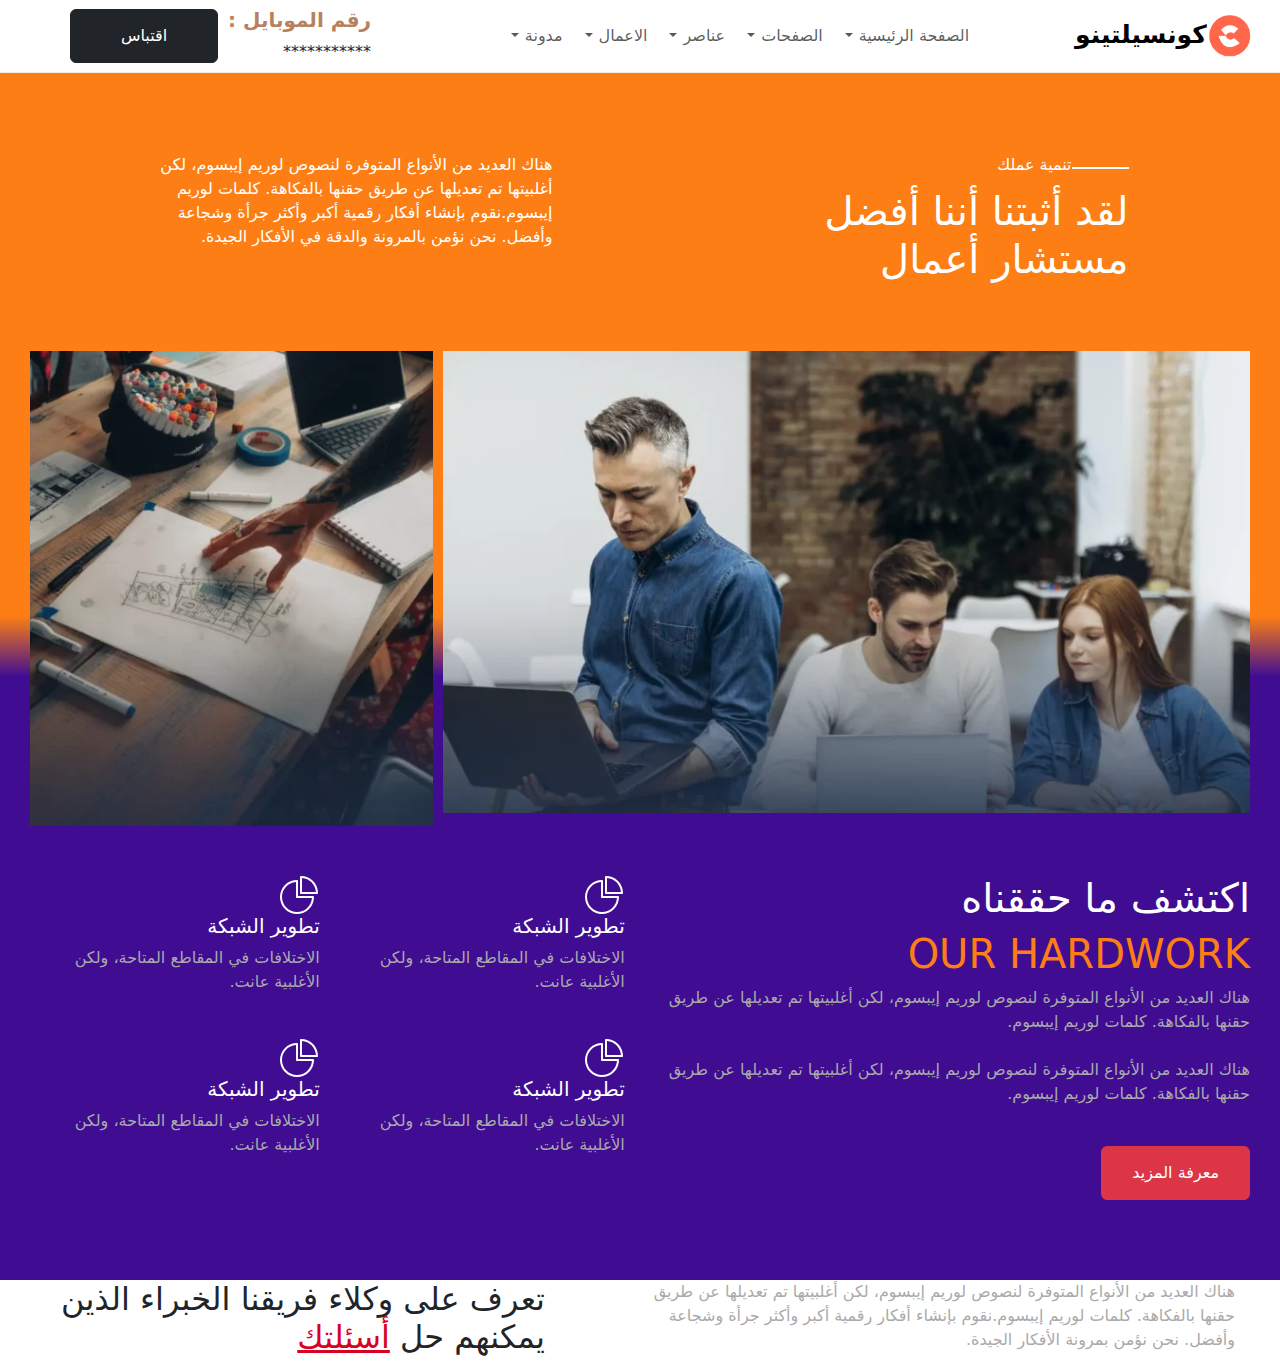
<file: assets/img/Document Title.html>
<!DOCTYPE html>
<!-- saved from url=(0032)http://127.0.0.1:5500/index.html -->
<html dir="rtl" lang="ar"><head><meta http-equiv="Content-Type" content="text/html; charset=UTF-8">
    
    <meta http-equiv="X-UA-Compatible" content="IE=edge">
    <meta name="viewport" content="width=device-width, initial-scale=1.0">
    <title>Document Title</title>
    <link rel="stylesheet" href="./Document Title_files/normalize.css">
    <link rel="stylesheet" href="./Document Title_files/bootstrap.min.css">
    <link rel="stylesheet" href="./Document Title_files/main.css">
  </head>
  <body cz-shortcut-listen="true">
    <nav class="navbar navbar-expand-sm">
      <div class="container">
        <a class="navbar-brand" href="http://127.0.0.1:5500/index.html#">
          <img src="./Document Title_files/im-nav.png" alt="">كونسيلتينو
        </a>
        <button class="navbar-toggler d-lg-none" type="button" data-bs-toggle="collapse" data-bs-target="#collapsibleNavId" aria-controls="collapsibleNavId" aria-expanded="false" aria-label="Toggle navigation">
          <span class="navbar-toggler-icon"></span>
        </button>
        <div class="collapse navbar-collapse" id="collapsibleNavId">
          <ul class="navbar-nav mt-2 mt-lg-0">
            <li class="nav-item dropdown">
              <a class="nav-link dropdown-toggle" href="http://127.0.0.1:5500/index.html#" id="dropdownId" data-bs-toggle="dropdown" aria-haspopup="true" aria-expanded="false">الصفحة الرئيسية</a>
              <div class="dropdown-menu" aria-labelledby="dropdownId"></div>
            </li>
            <li class="nav-item dropdown">
              <a class="nav-link dropdown-toggle" href="http://127.0.0.1:5500/index.html#" id="dropdownId" data-bs-toggle="dropdown" aria-haspopup="true" aria-expanded="false">الصفحات</a>
              <div class="dropdown-menu" aria-labelledby="dropdownId"></div>
            </li>
            <li class="nav-item dropdown">
              <a class="nav-link dropdown-toggle" href="http://127.0.0.1:5500/index.html#" id="dropdownId" data-bs-toggle="dropdown" aria-haspopup="true" aria-expanded="false">عناصر</a>
              <div class="dropdown-menu" aria-labelledby="dropdownId"></div>
            </li>
            <li class="nav-item dropdown">
              <a class="nav-link dropdown-toggle" href="http://127.0.0.1:5500/index.html#" id="dropdownId" data-bs-toggle="dropdown" aria-haspopup="true" aria-expanded="false">الاعمال</a>
              <div class="dropdown-menu" aria-labelledby="dropdownId"></div>
            </li>
            <li class="nav-item dropdown">
              <a class="nav-link dropdown-toggle" href="http://127.0.0.1:5500/index.html#" id="dropdownId" data-bs-toggle="dropdown" aria-haspopup="true" aria-expanded="false">مدونة</a>
              <div class="dropdown-menu" aria-labelledby="dropdownId"></div>
            </li>
          </ul>
        </div>
        <div class="smallcon collapse navbar-collapse" id="collapsibleNavId">
          <span>
            <h5>رقم الموبايل :</h5>
            <span>***********</span>
          </span>
          <a href="http://127.0.0.1:5500/index.html#" target="_blank" type="button" class="btn small btn-dark big">اقتباس</a>
        </div>
      </div>
    </nav>
    <section class="section-con">
      <section class="section1 d-flex">
        <div class="start">
          <span class="d-flex">
            <div></div>
            تنمية عملك
          </span>
          <h1>لقد أثبتنا أننا أفضل مستشار أعمال</h1>
        </div>
        <div class="end">
          هناك العديد من الأنواع المتوفرة لنصوص لوريم إيبسوم، لكن أغلبيتها تم
          تعديلها عن طريق حقنها بالفكاهة. كلمات لوريم إيبسوم.نقوم بإنشاء أفكار
          رقمية أكبر وأكثر جرأة وشجاعة وأفضل. نحن نؤمن بالمرونة والدقة في
          الأفكار الجيدة.
        </div>
      </section>
      <section class="images">
        <div class="big-image">
          <img class="big-image" src="./Document Title_files/service_corporate_image02-850x487.png" alt="">
          <div class="txt">
            <p class="big-txt">إدارة وكالة رقمية ناجحة منذ عام 2001</p>
            <p class="small-txt">شركة الخدمة</p>
          </div>
        </div>
        <div class="small-image">
          <img class="small-image" src="./Document Title_files/service_corporate_image03-425x500.png" alt="">
          <div class="txt">
            <p class="big-txt">تعرف على فريق الخبراء لدينا</p>
            <p class="small-txt">شركة الخدمة</p>
          </div>
        </div>
      </section>
      <section class="section2 d-flex mt-5">
        <div class="text-sec">
          <h1>اكتشف ما حققناه</h1>
          <h1 style="color: #fd7e14">OUR HARDWORK</h1>
          <p>
            هناك العديد من الأنواع المتوفرة لنصوص لوريم إيبسوم، لكن أغلبيتها تم
            تعديلها عن طريق حقنها بالفكاهة. كلمات لوريم إيبسوم.
          </p>
          <p class="mt-4">
            هناك العديد من الأنواع المتوفرة لنصوص لوريم إيبسوم، لكن أغلبيتها تم
            تعديلها عن طريق حقنها بالفكاهة. كلمات لوريم إيبسوم.
          </p>
          <button type="button" class="btn btn-danger big mt-4">
            معرفة المزيد
          </button>
        </div>
        <div class="icons-sec d-flex">
          <div class="ico-con">
            <svg xmlns="http://www.w3.org/2000/svg" xmlns:xlink="http://www.w3.org/1999/xlink" width="40" height="40" viewBox="0 0 20 20" fill="#fff">
              <path d="M8.5 20c-2.27 0-4.405-0.884-6.010-2.49s-2.49-3.74-2.49-6.010c0-2.27 0.884-4.405 2.49-6.010s3.74-2.49 6.010-2.49c0.276 0 0.5 0.224 0.5 0.5v7.5h7.5c0.276 0 0.5 0.224 0.5 0.5 0 2.27-0.884 4.405-2.49 6.010s-3.74 2.49-6.010 2.49zM8 4.016c-3.903 0.258-7 3.516-7 7.484 0 4.136 3.364 7.5 7.5 7.5 3.967 0 7.225-3.097 7.484-7h-7.484c-0.276 0-0.5-0.224-0.5-0.5v-7.484z"></path>
              <path d="M18.5 10h-8c-0.276 0-0.5-0.224-0.5-0.5v-8c0-0.276 0.224-0.5 0.5-0.5 2.27 0 4.405 0.884 6.010 2.49s2.49 3.74 2.49 6.010c0 0.276-0.224 0.5-0.5 0.5zM11 9h6.984c-0.247-3.738-3.246-6.736-6.984-6.984v6.984z"></path>
            </svg>
            <div class="text">
              <h5>تطوير الشبكة</h5>
              <p>الاختلافات في المقاطع المتاحة، ولكن الأغلبية عانت.</p>
            </div>
          </div>
          <div class="ico-con">
            <svg xmlns="http://www.w3.org/2000/svg" xmlns:xlink="http://www.w3.org/1999/xlink" width="40" height="40" viewBox="0 0 20 20" fill="#fff">
              <path d="M8.5 20c-2.27 0-4.405-0.884-6.010-2.49s-2.49-3.74-2.49-6.010c0-2.27 0.884-4.405 2.49-6.010s3.74-2.49 6.010-2.49c0.276 0 0.5 0.224 0.5 0.5v7.5h7.5c0.276 0 0.5 0.224 0.5 0.5 0 2.27-0.884 4.405-2.49 6.010s-3.74 2.49-6.010 2.49zM8 4.016c-3.903 0.258-7 3.516-7 7.484 0 4.136 3.364 7.5 7.5 7.5 3.967 0 7.225-3.097 7.484-7h-7.484c-0.276 0-0.5-0.224-0.5-0.5v-7.484z"></path>
              <path d="M18.5 10h-8c-0.276 0-0.5-0.224-0.5-0.5v-8c0-0.276 0.224-0.5 0.5-0.5 2.27 0 4.405 0.884 6.010 2.49s2.49 3.74 2.49 6.010c0 0.276-0.224 0.5-0.5 0.5zM11 9h6.984c-0.247-3.738-3.246-6.736-6.984-6.984v6.984z"></path>
            </svg>
            <div class="text">
              <h5>تطوير الشبكة</h5>
              <p>الاختلافات في المقاطع المتاحة، ولكن الأغلبية عانت.</p>
            </div>
          </div>
          <div class="ico-con">
            <svg xmlns="http://www.w3.org/2000/svg" xmlns:xlink="http://www.w3.org/1999/xlink" width="40" height="40" viewBox="0 0 20 20" fill="#fff">
              <path d="M8.5 20c-2.27 0-4.405-0.884-6.010-2.49s-2.49-3.74-2.49-6.010c0-2.27 0.884-4.405 2.49-6.010s3.74-2.49 6.010-2.49c0.276 0 0.5 0.224 0.5 0.5v7.5h7.5c0.276 0 0.5 0.224 0.5 0.5 0 2.27-0.884 4.405-2.49 6.010s-3.74 2.49-6.010 2.49zM8 4.016c-3.903 0.258-7 3.516-7 7.484 0 4.136 3.364 7.5 7.5 7.5 3.967 0 7.225-3.097 7.484-7h-7.484c-0.276 0-0.5-0.224-0.5-0.5v-7.484z"></path>
              <path d="M18.5 10h-8c-0.276 0-0.5-0.224-0.5-0.5v-8c0-0.276 0.224-0.5 0.5-0.5 2.27 0 4.405 0.884 6.010 2.49s2.49 3.74 2.49 6.010c0 0.276-0.224 0.5-0.5 0.5zM11 9h6.984c-0.247-3.738-3.246-6.736-6.984-6.984v6.984z"></path>
            </svg>
            <div class="text">
              <h5>تطوير الشبكة</h5>
              <p>الاختلافات في المقاطع المتاحة، ولكن الأغلبية عانت.</p>
            </div>
          </div>
          <div class="ico-con">
            <svg xmlns="http://www.w3.org/2000/svg" xmlns:xlink="http://www.w3.org/1999/xlink" width="40" height="40" viewBox="0 0 20 20" fill="#fff">
              <path d="M8.5 20c-2.27 0-4.405-0.884-6.010-2.49s-2.49-3.74-2.49-6.010c0-2.27 0.884-4.405 2.49-6.010s3.74-2.49 6.010-2.49c0.276 0 0.5 0.224 0.5 0.5v7.5h7.5c0.276 0 0.5 0.224 0.5 0.5 0 2.27-0.884 4.405-2.49 6.010s-3.74 2.49-6.010 2.49zM8 4.016c-3.903 0.258-7 3.516-7 7.484 0 4.136 3.364 7.5 7.5 7.5 3.967 0 7.225-3.097 7.484-7h-7.484c-0.276 0-0.5-0.224-0.5-0.5v-7.484z"></path>
              <path d="M18.5 10h-8c-0.276 0-0.5-0.224-0.5-0.5v-8c0-0.276 0.224-0.5 0.5-0.5 2.27 0 4.405 0.884 6.010 2.49s2.49 3.74 2.49 6.010c0 0.276-0.224 0.5-0.5 0.5zM11 9h6.984c-0.247-3.738-3.246-6.736-6.984-6.984v6.984z"></path>
            </svg>
            <div class="text">
              <h5>تطوير الشبكة</h5>
              <p>الاختلافات في المقاطع المتاحة، ولكن الأغلبية عانت.</p>
            </div>
          </div>
        </div>
      </section>
    </section>
    <section class="section3 d-flex">
      <section class="paragraph-sec">
        <p>
          هناك العديد من الأنواع المتوفرة لنصوص لوريم إيبسوم، لكن أغلبيتها تم
          تعديلها عن طريق حقنها بالفكاهة. كلمات لوريم إيبسوم.نقوم بإنشاء أفكار
          رقمية أكبر وأكثر جرأة وشجاعة وأفضل. نحن نؤمن بمرونة الأفكار الجيدة.
        </p>
      </section>
      <section class="header-sec">
        <h2>
          تعرف على وكلاء فريقنا الخبراء الذين يمكنهم حل
          <span>أسئلتك</span>
        </h2>
      </section>
    </section>
    <script src="./Document Title_files/bootstrap.bundle.min.js.download"></script>
    <script src="./Document Title_files/main.js.download"></script>
  <!-- Code injected by live-server -->
<script>
	// <![CDATA[  <-- For SVG support
	if ('WebSocket' in window) {
		(function () {
			function refreshCSS() {
				var sheets = [].slice.call(document.getElementsByTagName("link"));
				var head = document.getElementsByTagName("head")[0];
				for (var i = 0; i < sheets.length; ++i) {
					var elem = sheets[i];
					var parent = elem.parentElement || head;
					parent.removeChild(elem);
					var rel = elem.rel;
					if (elem.href && typeof rel != "string" || rel.length == 0 || rel.toLowerCase() == "stylesheet") {
						var url = elem.href.replace(/(&|\?)_cacheOverride=\d+/, '');
						elem.href = url + (url.indexOf('?') >= 0 ? '&' : '?') + '_cacheOverride=' + (new Date().valueOf());
					}
					parent.appendChild(elem);
				}
			}
			var protocol = window.location.protocol === 'http:' ? 'ws://' : 'wss://';
			var address = protocol + window.location.host + window.location.pathname + '/ws';
			var socket = new WebSocket(address);
			socket.onmessage = function (msg) {
				if (msg.data == 'reload') window.location.reload();
				else if (msg.data == 'refreshcss') refreshCSS();
			};
			if (sessionStorage && !sessionStorage.getItem('IsThisFirstTime_Log_From_LiveServer')) {
				console.log('Live reload enabled.');
				sessionStorage.setItem('IsThisFirstTime_Log_From_LiveServer', true);
			}
		})();
	}
	else {
		console.error('Upgrade your browser. This Browser is NOT supported WebSocket for Live-Reloading.');
	}
	// ]]>
</script>


</body></html>
</file>
<file: assets/styles/main.css>
@font-face {
  font-family: "Expo Arabic";
  src: url(EXPO\ ARABIC\ SEMIBOLD.TTF);
}
body
{
  font-family: "Expo Arabic";
}
p {
  color: #aaa;
}
.navbar-brand img {
  max-height: 42px;
}
.navbar-brand {
  font-size: 25px;
  font-weight: 700;
}
.collapse {
  justify-content: center;
}
@media (max-width: 992px) {
  .collapse {
    flex-direction: column;
    /* justify-content: center; */
    align-items: start;
  }
}
.big {
  padding: 14px 50px;
}
.dropdown-toggle::after {
  margin: 0 6px;
}
.dropdown {
  position: unset;
}
.dropdown-menu {
  width: 100%;
}
nav {
  border-bottom: solid #f8e9de 1px !important;
  position: sticky !important;
  top: 0 !important;
  background-color: #fff !important;
  z-index: 1000 !important;
  transition: 1s;
}
nav .container {
  max-width: 100% !important;
}
.smallcon {
  display: flex;
}
.smallcon > span {
  margin: 0 10px;
}
.smallcon span h5 {
  text-align: right;
  font-weight: 800;
  color: #b8815e !important;
}
.section-con {
  background: linear-gradient(to bottom, #fd7e14 0%, #fd7e14 45%, #400d92 50%);
  padding: 80px 30px;
  color: #fff;
}
.section1 {
  color: #fff;
  justify-content: space-around;
  margin-bottom: 60px;
}
.section1 .start span {
  align-items: center;
}
.section1 .start span div {
  width: 57px;
  height: 0;
  border: solid 1.3px #ffffff;
  margin: 5px 0 0 0;
}
.section1 .start h1 {
  margin-top: 10px;
}
.section1 .start {
  max-width: 333px;
}
.section1 .end {
  max-width: 401px;
}
section .images {
  display: flex;
  gap: 10px;
}
section .images div {
  position: relative;
}
section .images div img {
  width: 100% !important;
}
section .images div div.txt {
  transition: 0.5s;
  text-align: center;
  background-color: #fff;
  padding: 22px 0px 10px;
  position: absolute;
  width: 95%;
  bottom: 10px;
  left: 50%;
  transform-origin: right center;
  transform: translateX(-50%) scaleX(0);
}
section .images div div.txt p {
  opacity: 0;
  transition-delay: 0.3s;
  transition-duration: 0.5s;
  transform: translatey(50px);
}
section .images div:hover div.txt p {
  opacity: 1;
  transform: translatey(0px);
}
section .images div:hover div.txt {
  transform: translateX(-50%) scaleX(1);
}
section .images > div.big-image {
  width: calc(((100% - 10px) / 3) * 2);
}
section .images > div.small-image {
  width: calc((100% - 10px) / 3);
}
section .images > div .big-txt {
  color: #000;
}
section.section2.d-flex > * {
  flex: 1;
}
.btn-danger.big {
  padding: 12px 42px;
  background-color: #fd7e14;
  border: 0;
}
.pd {
  padding: 14px 50px;
}
.btn-danger.big:hover {
  padding: 14px 30px;
  background-color: #d7690f;
}
.icons-sec {
  flex-wrap: wrap;
  justify-content: space-around;
}
.icons-sec .ico-con {
  width: 45%;
}
.section3 {
  justify-content: space-around;
}
.section3 .header-sec {
  max-width: 500px;
}
.section3 .header-sec span {
  color: #d90224;
  text-decoration: underline;
}
.paragraph-sec
{
  padding: 45px 34px 0 34px;
}
.section3 .paragraph-sec {
  max-width: 550px;
}
.d-flex.text > * {
  flex: 1;
}
.d-flex.text h1 {
  font-size: 40px;
}
.section5 .section-inside .col {
  position: relative;
  margin: 0 5px;
  flex: 1;
  
}
.section5 .section-inside .col .txt {
  padding: 30px 71px 30px 25px;
  box-shadow: 0 0 30px 0 rgb(0 0 0/9%);
  margin: 20px;
  flex: 1;
}
.section5 .section-inside .col .txt .number {
  font-size: 100px;
  position: absolute;
  top: 10px;
  color: #f8f8f8;
  left: 30px;
  z-index: -1;
}
.section5 .section-inside .col .ico svg {
  margin: auto;
  display: block;
}
.section5 .section-inside .col .ico {
  border-radius: 50%;
  position: absolute;
  right: 9px;
  top: 48%;
  transform: translateY(-50%);
  padding: 18px;
  width: 70px;
  height: 70px;
  box-shadow: 0 0 30px 0 rgb(0 0 0/9%);
  background-color: #fff;
}

section.section6.mt-5 {
  padding-top: 50px;
  background-image: url(../img/back.svg);
  background-size: 181% 286px;
  background-repeat: no-repeat;
  background-position: right top;
  margin-bottom: 100px;
}
section.section6.mt-5 .d-flex.text.align-items-end h1 {
  text-align: center;
  color: #fff;
}
section.section6.mt-5 section.section-inside.d-flex.mt-5 {
  gap: 10px;
  flex-wrap: wrap;
  padding-left: 20px;
  padding-right: 20px;
}
section.section6.mt-5 section.section-inside.d-flex.mt-5 .col {
  transition: 0.5s;
  padding: 30px;
  position: relative;
  box-shadow: 0 2px 30px rgba(0, 0, 0, 0.1);
  background-color: #fff;
  border-radius: 8px;
  background-size: 0;
  background-repeat: no-repeat;
}
section.section6.mt-5 section.section-inside.d-flex.mt-5 .col:hover {
  background-size: 100%;
}
section.section6.mt-5 section.section-inside.d-flex.mt-5 .col .placeholderr {
  padding: 2px 10px;
  border-radius: 30px;
  position: absolute;
  top: 15px;
  left: 15px;
}
.yellow {
  background-color: #ecd77c;
}
.green {
  background-color: #82c3b2;
}
.purp {
  background-color: #b3a2ef;
}
.red {
  background-color: #ec926f;
}
section.section7.mt-5 {
  margin-bottom: 100px;
}
section.section7.mt-5 section.section-inside.d-flex.mt-5 {
  flex-wrap: wrap;
}
section.section7.mt-5 section.section-inside.d-flex.mt-5 .col {
  min-width: 25%;
  border: 2px solid #6610f2;
  border-radius: 20px;
  padding: 20px;
  margin: 20px;
  box-shadow: rgba(0, 0, 0, 0.16) 0px 3px 6px, rgba(0, 0, 0, 0.23) 0px 3px 6px;
}
@media (max-width: 1025px) {
  .section5 .section-inside {
    flex-direction: column;
  }
}
@media (max-width: 940px) {
  section.section6.mt-5 section.section-inside.d-flex.mt-5 .col {
    min-width: calc(50% - 10px);
  }
  section.section7.mt-5 section.section-inside.d-flex.mt-5 .col {
    min-width: 50%;
  }
}
@media (max-width: 888px) {
  section.section2.d-flex {
    flex-direction: column;
    gap: 40px;
  }
}
@media (max-width: 768px) {
  .section1,
  .section3 {
    padding: 20px;
    flex-direction: column-reverse;
    align-items: start;
  }
  .section1 {
    flex-direction: column;
  }
  .section1 > * {
    max-width: 100% !important;
  }
  section .images {
    flex-direction: column;
  }
  section .images > div {
    width: 95% !important;
    margin: auto;
  }
  .section4 .section-inside.d-flex.mt-5 {
    flex-direction: column;
    text-align: center;
  }
  .section4 .section-inside.d-flex.mt-5 svg {
    display: none;
  }
  .section4 .section-inside.d-flex.mt-5 .col h5 {
    border-bottom: solid 1px #e1e1e1;
    padding: 13px;
    width: 96%;
  }
}
@media (max-width: 640px) {
  section.section6.mt-5 section.section-inside.d-flex.mt-5 .col {
    min-width: calc(100% - 10px);
  }
}
@media (max-width: 576px) {
  .icons-sec {
    padding: 0 40px;
  }
  .icons-sec .ico-con {
    width: 100%;
  }
}
@media (max-width: 500px) {
  section.section6.mt-5 section.section-inside.d-flex.mt-5 .col,
  section.section7.mt-5 section.section-inside.d-flex.mt-5 .col {
    min-width: 100%;
  }
}
.bg-yellow {
  background-image: linear-gradient(to left, #fffae4, #fffae4);
}
.bg-green {
  background-image: linear-gradient(to left, #ecfffa, #ecfffa);
}
.bg-purp {
  background-image: linear-gradient(to left, #f0f5fd, #f0f5fd);
}
.bg-red {
  background-image: linear-gradient(to left, #ffebe3, #ffebe3);
}
</file>
<file: assets/img/Document Title_files/main.css>
p {
  color: #aaa;
}
.navbar-brand img {
  max-height: 42px;
}
.navbar-brand {
  font-size: 25px;
  font-weight: 700;
}
.collapse {
  justify-content: center;
}
@media (max-width: 992px) {
  .collapse {
    flex-direction: column;
    /* justify-content: center; */
    align-items: start;
  }
}
.big {
  padding: 14px 50px;
}
.dropdown-toggle::after {
  margin: 0 6px;
}
.dropdown {
  position: unset;
}
.dropdown-menu {
  width: 100%;
}
nav {
  border-bottom: solid #f8e9de 1px !important;
  position: sticky !important;
  top: 0 !important;
  background-color: #fff !important;
  z-index: 1000 !important;
  transition: 1s;
}
nav .container {
  max-width: 100% !important;
}
.smallcon {
  display: flex;
}
.smallcon > span {
  margin: 0 10px;
}
.smallcon span h5 {
  text-align: right;
  font-weight: 800;
  color: #b8815e !important;
}
.section-con {
  background: linear-gradient(to bottom, #fd7e14 0%, #fd7e14 45%, #400d92 50%);
  padding: 80px 30px;
  color: #fff;
}
.section1 {
  color: #fff;
  justify-content: space-around;
  margin-bottom: 60px;
}
.section1 .start span {
  align-items: center;
}
.section1 .start span div {
  width: 57px;
  height: 0;
  border: solid 1.3px #ffffff;
  margin: 5px 0 0 0;
}
.section1 .start h1 {
  margin-top: 10px;
}
.section1 .start {
  max-width: 333px;
}
.section1 .end {
  max-width: 401px;
}
section .images {
  display: flex;
  gap: 10px;
}
section .images div {
  position: relative;
}
section .images div img {
  width: 100% !important;
}
section .images div div.txt {
  transition: 0.5s;
  text-align: center;
  background-color: #fff;
  padding: 22px 0px 10px;
  position: absolute;
  width: 95%;
  bottom: 10px;
  left: 50%;
  transform-origin: right center;
  transform: translateX(-50%) scaleX(0);
}
section .images div div.txt p {
  opacity: 0;
  transition-delay: 0.3s;
  transition-duration: 0.5s;
  transform: translatey(50px);
}
section .images div:hover div.txt p {
  opacity: 1;
  transform: translatey(0px);
}
section .images div:hover div.txt {
  transform: translateX(-50%) scaleX(1);
}
section .images > div.big-image {
  width: calc(((100% - 10px) / 3) * 2);
}
section .images > div.small-image {
  width: calc((100% - 10px) / 3);
}
section .images > div .big-txt {
  color: #000;
}
section.section2.d-flex > * {
  flex: 1;
}
button.btn.btn-danger.big.mt-4 {
  padding: 14px 30px;
}
.icons-sec {
  flex-wrap: wrap;
  justify-content: space-around;
}
.icons-sec .ico-con {
  width: 45%;
}
.section3 {
  justify-content: space-around;
}
.section3 .header-sec {
  max-width: 500px;
}
.section3 .header-sec span {
  color: #d90224;
  text-decoration: underline;
}
.section3 .paragraph-sec {
  max-width: 600px;
}
@media (max-width: 768px) {
  .section1,
  .section3 {
    padding: 20px;
    flex-direction: column-reverse;
    align-items: start;
  }
  .section1 {
    flex-direction: column;
  }
  .section1 > * {
    max-width: 100% !important;
  }
  section .images {
    flex-direction: column;
  }
  section .images > div {
    width: 95% !important;
    margin: auto;
  }
}
</file>
